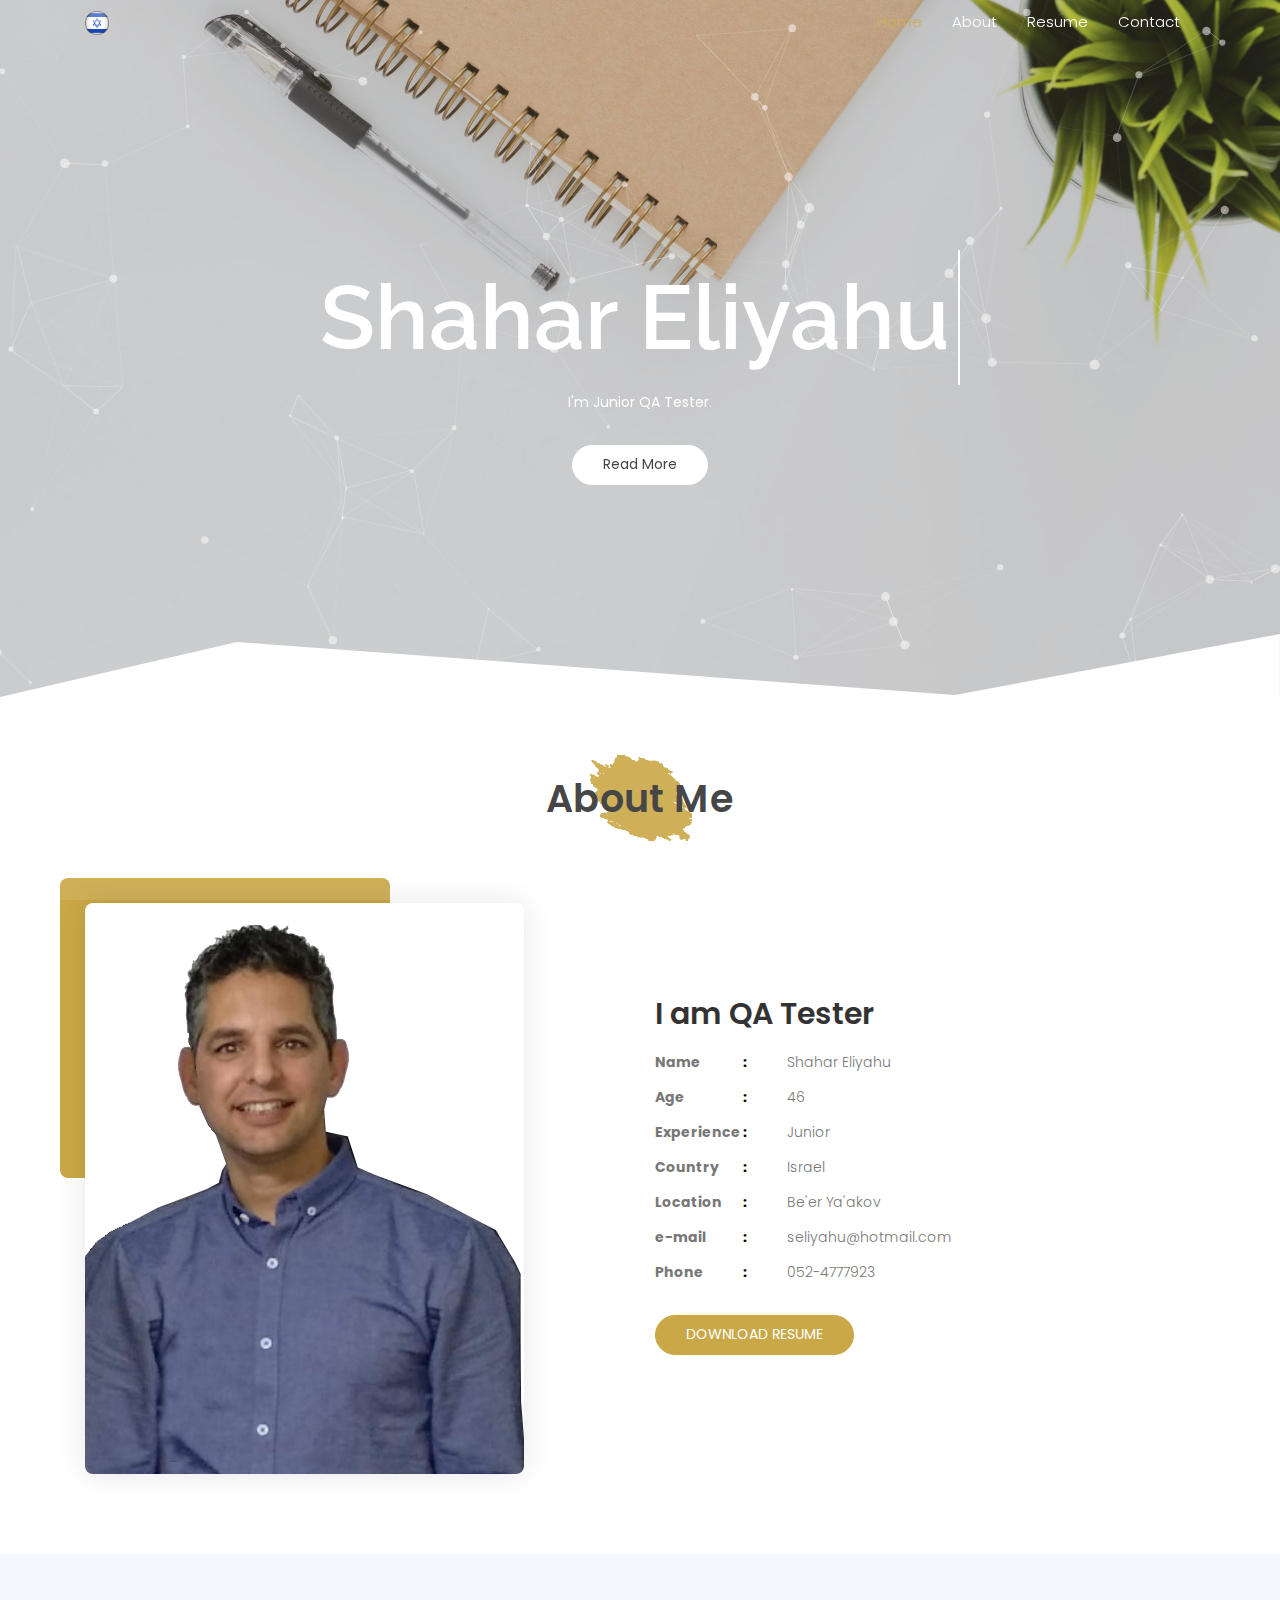
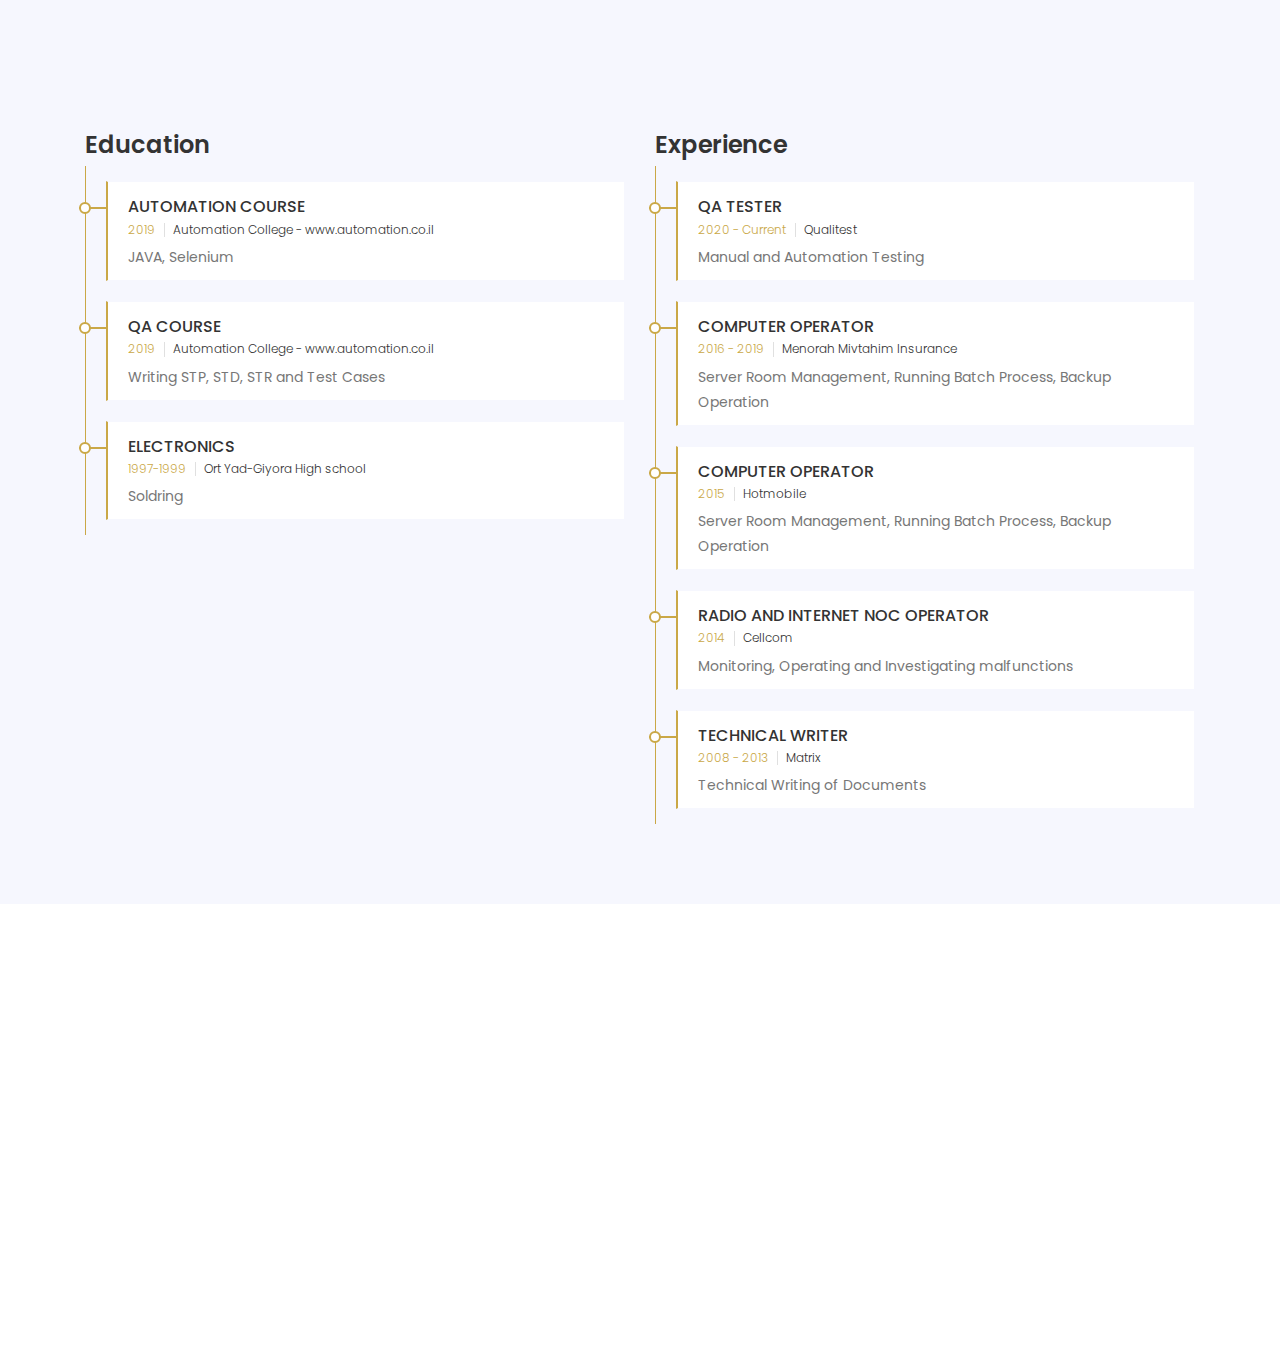
<file: index.html>
<!DOCTYPE html>
<html lang="en">
	<head>
		<!-- Required meta tags -->
		<meta charset="utf-8">
		<meta name="keywords" content="Shahar,Eliyahu,שחר,אליהו">
		<meta name="viewport" content="width=device-width, initial-scale=1, shrink-to-fit=no">

		<title>Shahar Eliyahu - Creative Resume</title>
		<link href="https://fonts.googleapis.com/css?family=Poppins:300i,400,400i,500,600,700,800" rel="stylesheet">
		<link href="https://fonts.googleapis.com/css?family=Raleway:300,400,500,600,700,800&display=swap" rel="stylesheet">
		<!-- Bootstrap CSS -->
		<link rel="stylesheet" type="text/css" href="css/bootstrap.min.css" >	
		
		<!--Favicon for this site -->
		<link rel="icon" href="img/icon.jpg"/>		
		
		<!-- Fonts -->
		<link rel="stylesheet" type="text/css" href="fonts/font-awesome.min.css">
		
		<!-- Icon -->
		<link rel="stylesheet" type="text/css" href="fonts/simple-line-icons.css">
		
		<!-- Slicknav -->
		<link rel="stylesheet" type="text/css" href="css/slicknav.css">
		
		<!-- Owl-carousel -->
		<link rel="stylesheet" type="text/css" href="css/owl.carousel.min.css">
		<link rel="stylesheet" type="text/css" href="css/owl.theme.default.min.css">
		
		<!-- Nivo Lightbox -->
		<link rel="stylesheet" type="text/css" href="css/nivo-lightbox.css" >
		
		<!-- Text-animated -->
		<link rel="stylesheet" type="text/css" href="css/animated-headline.css" >
		
		<!-- Normalize -->
		<link rel="stylesheet" type="text/css" href="css/normalize.css">
		
		<!-- Animate -->
		<link rel="stylesheet" type="text/css" href="css/animate.css">
		
		<!-- Main Style -->
		<link rel="stylesheet" type="text/css" href="css/main.css">
		
		<!-- Responsive Style -->
		<link rel="stylesheet" type="text/css" href="css/responsive.css">					
		<!-- HTML5 shim and Respond.js IE8 support of HTML5 elements and media queries -->
		<!-- WARNING: Respond.js doesn't work if you view the page via file:// -->
		<!--[if lt IE 9]>
		  <script src="https://oss.maxcdn.com/html5shiv/3.7.2/html5shiv.min.js"></script>
		  <script src="https://oss.maxcdn.com/respond/1.4.2/respond.min.js"></script>
		<![endif]-->
	</head>
  
	<body data-spy="scroll" data-offset="80">

		<!-- START PRELOADER -->
			<div class="preloader">
				<div class="spinner">
					<div class="double-bounce1"></div>
					<div class="double-bounce2"></div>
				</div>
			</div>
		<!-- END PRELOADER -->		
		
		<!-- START NAVBAR -->
		  <nav class="navbar navbar-toggleable-sm fixed-top navbar-light bg-faded site-navigation">
			<div class="container">
			  <a class="navbar-brand" href="index_heb.html"><img src="img/IL.png" alt=""></a>
			  <button class="navbar-toggler" type="button" data-toggle="collapse" data-target="#navbarCollapse" aria-controls="navbarCollapse" aria-expanded="false" aria-label="Toggle navigation">
				<span class="navbar-toggler-icon"></span>
			  </button>
			  <div class="collapse navbar-collapse justify-content-end" id="navbarCollapse">
				<ul class="navbar-nav">
				  <li class="nav-item"><a class="nav-link" href="#home">Home</a></li>
				  <li class="nav-item"><a class="nav-link" href="#about">About</a></li>
				  <li class="nav-item"><a class="nav-link" href="#resume">Resume</a></li>			
				  <li class="nav-item"><a class="nav-link" href="#contact">Contact</a></li>
				</ul>
			  </div>
			</div>
		  </nav>      
		<!-- END NAVBAR -->
		
		<!-- Hero Area Start -->
		<section id="home" class="main_banner banner_bg">
			<div id="particles-js"></div>
			<div class="container">
				<div class="row">
					<div class="col-lg-12 col-md-12">
						<div class="banner_content text-center">
							<h1 class="cd-headline clip script-font">
								<span class="cd-words-wrapper">
									<b class="is-visible fw_600">Shahar Eliyahu</b>
									<b class="fw_600">QA Tester</b>
									<!--<b class="fw_600">Web Developer</b>
									<b class="fw_600">Graphic Designer</b>-->
								</span>
							</h1>
							<p>I'm Junior QA Tester.</p>
							<a href="#about" class="btn btn-secondary banner_btn">Read More</a>
						</div>
					</div>
				</div>
			</div>
			<div class="svg shape">
				<svg x="0px" y="0px" viewBox="0 186.5 1920 113.5">
					<polygon points="-30,300 355.167,210.5 1432.5,290 1920,198.5 1920,300"></polygon>
				</svg>
			</div>
		</section>
		<!-- Hero Area End -->
		
		 <!-- About Section Start -->
        <section id="about" class="section-padding about-area ptb-100">
		<h2 class="section-title wow flipInX" data-wow-delay="0.4s">About Me</h2>
            <div class="container">
                <div class="row align-items-center">
                    <div class="col-lg-6 col-md-12">
                        <div class="about-image">
                            <img src="img/about/about.jpg" alt="image">
                        </div>
                    </div>

                    <div class="col-lg-6 col-md-12">
                        <div class="about-content">
                            <h3>I am QA Tester</h3>
                            <p></p>

                            <div class="about-profile">
								<ul class="admin-profile">
								  <li><span class="pro-title"> Name </span> <span class="pro-detail">Shahar Eliyahu</span></li>
								  <li><span class="pro-title"> Age </span> <span class="pro-detail" id="age" onload="calculateAge()">myAge</span></li>
								  <li><span class="pro-title"> Experience </span> <span class="pro-detail">Junior</span></li>
								  <li><span class="pro-title"> Country </span> <span class="pro-detail">Israel</span></li>
								  <li><span class="pro-title"> Location </span> <span class="pro-detail">Be'er Ya'akov</span></li>
								  <li><span class="pro-title"> e-mail </span> <span class="pro-detail">seliyahu@hotmail.com</span></li>
								  <li><span class="pro-title"> Phone </span> <span class="pro-detail">052-4777923</span></li>
								</ul>
							 </div>

                            <a href="img/Shahar_Eliyahu_ENG.pdf" target="_blank" class="btn btn-secondary about_btn">Download Resume</a>
                        </div>
                    </div>
                </div>
            </div>
        </section>
        <!-- About Section End --> 
		
		<!-- Resume Section Start -->
		<section id="resume" class="section-padding">
			<h2 class="section-title wow flipInX" data-wow-delay="0.4s">My Resume</h2>
			<div class="container">
				<div class="row">
					<div class="col-lg-6 col-md-6  col-xs-12">
						<div class="block">
							<div class="block-title">
								<h3>Education</h3>
							</div>
							
							<div class="timeline">
							<!-- Education 1 -->
								<div class="timeline-item">
									<h4 class="item-title">Automation Course</h4>
									<span class="item-period">2019</span>
									<span class="item-small">Automation College - www.automation.co.il</span>
									<p class="item-description">JAVA, Selenium</p>
								</div>
								<!-- / Education 1 -->
							
							  <!-- Education 2 -->
								<div class="timeline-item">
									<h4 class="item-title">QA Course</h4>
									<span class="item-period">2019</span>
									<span class="item-small">Automation College - www.automation.co.il</span>
									<p class="item-description">Writing STP, STD, STR and Test Cases</p>
								</div>
								<!-- / Education 2 -->

								<!-- Education 3 -->
								<div class="timeline-item">
									<h4 class="item-title">Electronics</h4>
									<span class="item-period">1997-1999</span>
									<span class="item-small">Ort Yad-Giyora High school</span>
									<p class="item-description">Soldring</p>
								</div>
								<!-- / Education 3 -->

							</div>
						</div>
					</div>

					<div class="col-lg-6 col-md-6  col-xs-12">
						<div class="block">
							<div class="block-title">
								<h3>Experience</h3>
							</div>

							<div class="timeline">
							<!-- Experience 1 -->
								<div class="timeline-item">
									<h4 class="item-title">QA Tester</h4>
									<span class="item-period">2020 - Current</span>
									<span class="item-small">Qualitest</span>
									<p class="item-description">Manual and Automation Testing</p>
								</div>
								<!-- / Experience 1 -->
								
								<!-- Experience 2 -->
								<div class="timeline-item">
									<h4 class="item-title">Computer Operator</h4>
									<span class="item-period">2016 - 2019</span>
									<span class="item-small">Menorah Mivtahim Insurance</span>
									<p class="item-description">Server Room Management, Running Batch Process, Backup Operation</p>
								</div>
								<!-- / Experience 2 -->

								<!-- Experience 3 -->
								<div class="timeline-item">
									<h4 class="item-title">Computer Operator</h4>
									<span class="item-period">2015</span>
									<span class="item-small">Hotmobile</span>
									<p class="item-description">Server Room Management, Running Batch Process, Backup Operation</p>
								</div>
								<!-- / Experience 3 -->

								<!-- Experience 4 -->
								<div class="timeline-item">
									<h4 class="item-title">Radio and Internet NOC Operator</h4>
									<span class="item-period">2014</span>
									<span class="item-small">Cellcom</span>
									<p class="item-description">Monitoring, Operating and Investigating malfunctions</p>
								</div>
								<!-- / Experience 4 -->
								
								<!-- Experience 5 -->
								<div class="timeline-item">
									<h4 class="item-title">Technical Writer</h4>
									<span class="item-period">2008 - 2013</span>
									<span class="item-small">Matrix</span>
									<p class="item-description">Technical Writing of Documents</p>
								</div>
								<!-- / Experience 5 -->
							</div>
						</div>
					</div>
				</div>
            </div>
		</section>
		<!-- Resume Section End -->
		
		

		<!-- Contact Section Start -->
		<section id="contact" class="section-padding">      
		  <div class="contact-form">
			<div class="container">
			 <h2 class="section-title wow flipInX" data-wow-delay="0.4s">Contact Me</h2>      
			  <div class="row footer-left-area">
				<div class="col-md-6 col-lg-6 col-sm-12">
				  <div class="footer-right-area wow fadeIn">
					<h4>Social Network</h4>
					
					<div class="footer-left-contact">
					  <div class="single-contact">
					  <ul class="social-icon">			 
					<li>
					  <a class="facebook" href="https://www.facebook.com/seliyahu" target="_blank"><i class="icon-social-facebook"></i></a>
					</li>
					<li>
					  <a class="linkedin" href="https://www.linkedin.com/in/shahar-eliyahu" target="_blank"><i class="icon-social-linkedin"></i></a>
					</li>
					<li>
					  <a class="twitter" href="https://twitter.com/seliyahu" target="_blank"><i class="icon-social-twitter"></i></a>
					</li>
					<li>
					  <a class="instagram" href="https://www.instagram.com/seliyahu80" target="_blank"><i class="icon-social-instagram"></i></a>
					</li>
					<li>
					  <a class="pinterest" href="https://www.pinterest.com/seliyahu80" target="_blank"><i class="icon-social-pinterest"></i></a>
					</li>
					<li>
					  <a class="github" href="https://github.com/seliyahu694" target="_blank"><i class="icon-social-github"></i></a>
					</li>
				  </ul>
					  </div>
					</div>
				  </div>
				</div>			  
				
				<div class="col-md-6 col-lg-6 col-sm-12">
				  <div class="footer-right-area wow fadeIn">
					<h4>Contact Address</h4>
					<div class="footer-right-contact">
					  <div class="single-contact">
					  <a target="_blank" href="https://www.google.com/maps/place/%D7%A9%D7%90+%D7%A0%D7%A1+3,+%D7%91%D7%90%D7%A8+%D7%99%D7%A2%D7%A7%D7%91%E2%80%AD/@31.9390654,34.8367399,17z/data=!3m1!4b1!4m5!3m4!1s0x1502b5dbfeb38fb7:0x1c03489ea971c416!8m2!3d31.9390654!4d34.8345512">
						<div class="contact-icon">
						  <i class="fa fa-map-marker"></i>
						</div>
						<p>Sa Ness 3, Be'er Ya'akov, Israel</p>
						</a>
					  </div>
					  <div class="single-contact">
						<a href="mailto:seliyahu@hotmail">
						<div class="contact-icon">
						  <i class="fa fa-envelope"></i>
						</div>
						<p>seliyahu@hotmail.com</p></a>
					  </div>
					  <div class="single-contact">
						<a href="tel:0524777923">
						<div class="contact-icon">
						  <i class="fa fa-phone"></i>
						</div>
						<p>052-4777923</p>
					  </div>
					</div>
				  </div>
				</div>
			  </div>
			</div>
		  </div>   
		</section>
		<!-- Contact Section End -->

		<!-- Go to Top Link -->
		<a href="#" class="back-to-top">
			<i class="icon-arrow-up"></i>
		</a>

		<!-- jQuery first, then Popper.js, then Bootstrap JS -->
		<script src="js/jquery-min.js"></script>
		<script src="js/popper.min.js"></script>
		<script src="js/bootstrap.min.js"></script>
		<script src="js/modernizr-2.8.3.min.js"></script>
		<script src="js/particles.min.js"></script>
		<script src="js/app.js"></script>
		<script src="js/jquery.nav.js"></script>
		<script src="js/smooth-scroll.js"></script>
		<script src="js/owl.carousel.min.js"></script>
		<script src="js/jquery.mixitup.js"></script>
		<script src="js/animated-headline.js"></script>
		<script src="js/jquery.counterup.min.js"></script>
		<script src="js/waypoints.min.js"></script>
		<script src="js/wow.js"></script>
		<script src="js/jquery.easing.min.js"></script>  
		<script src="js/nivo-lightbox.js"></script>
		<script src="js/form-contact.js"></script>
		<script src="js/main.js"></script>
		<script>document.getElementById("age").innerHTML = new Date().getFullYear() - 1980;</script>
		<script type="text/javascript" src="https://cdn.userway.org/widget.js"></script>
	</body>
</html>
</file>
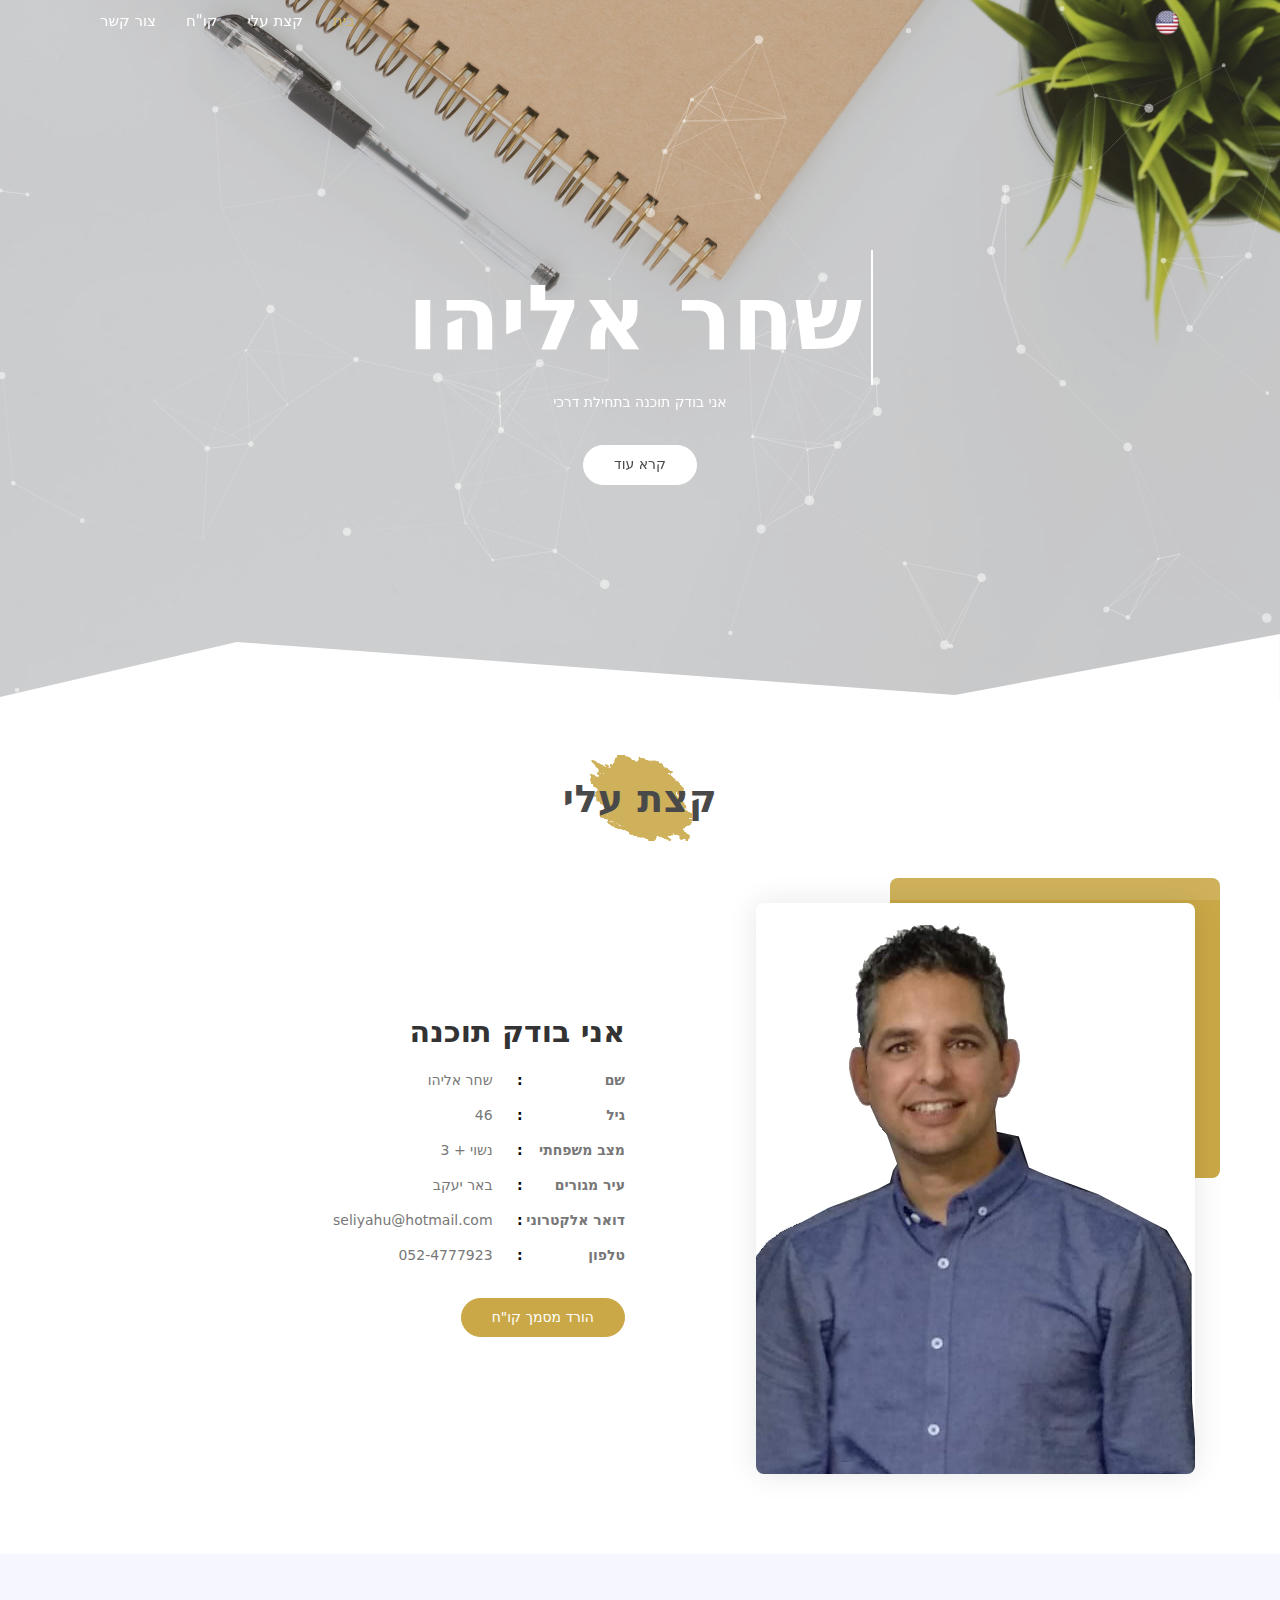
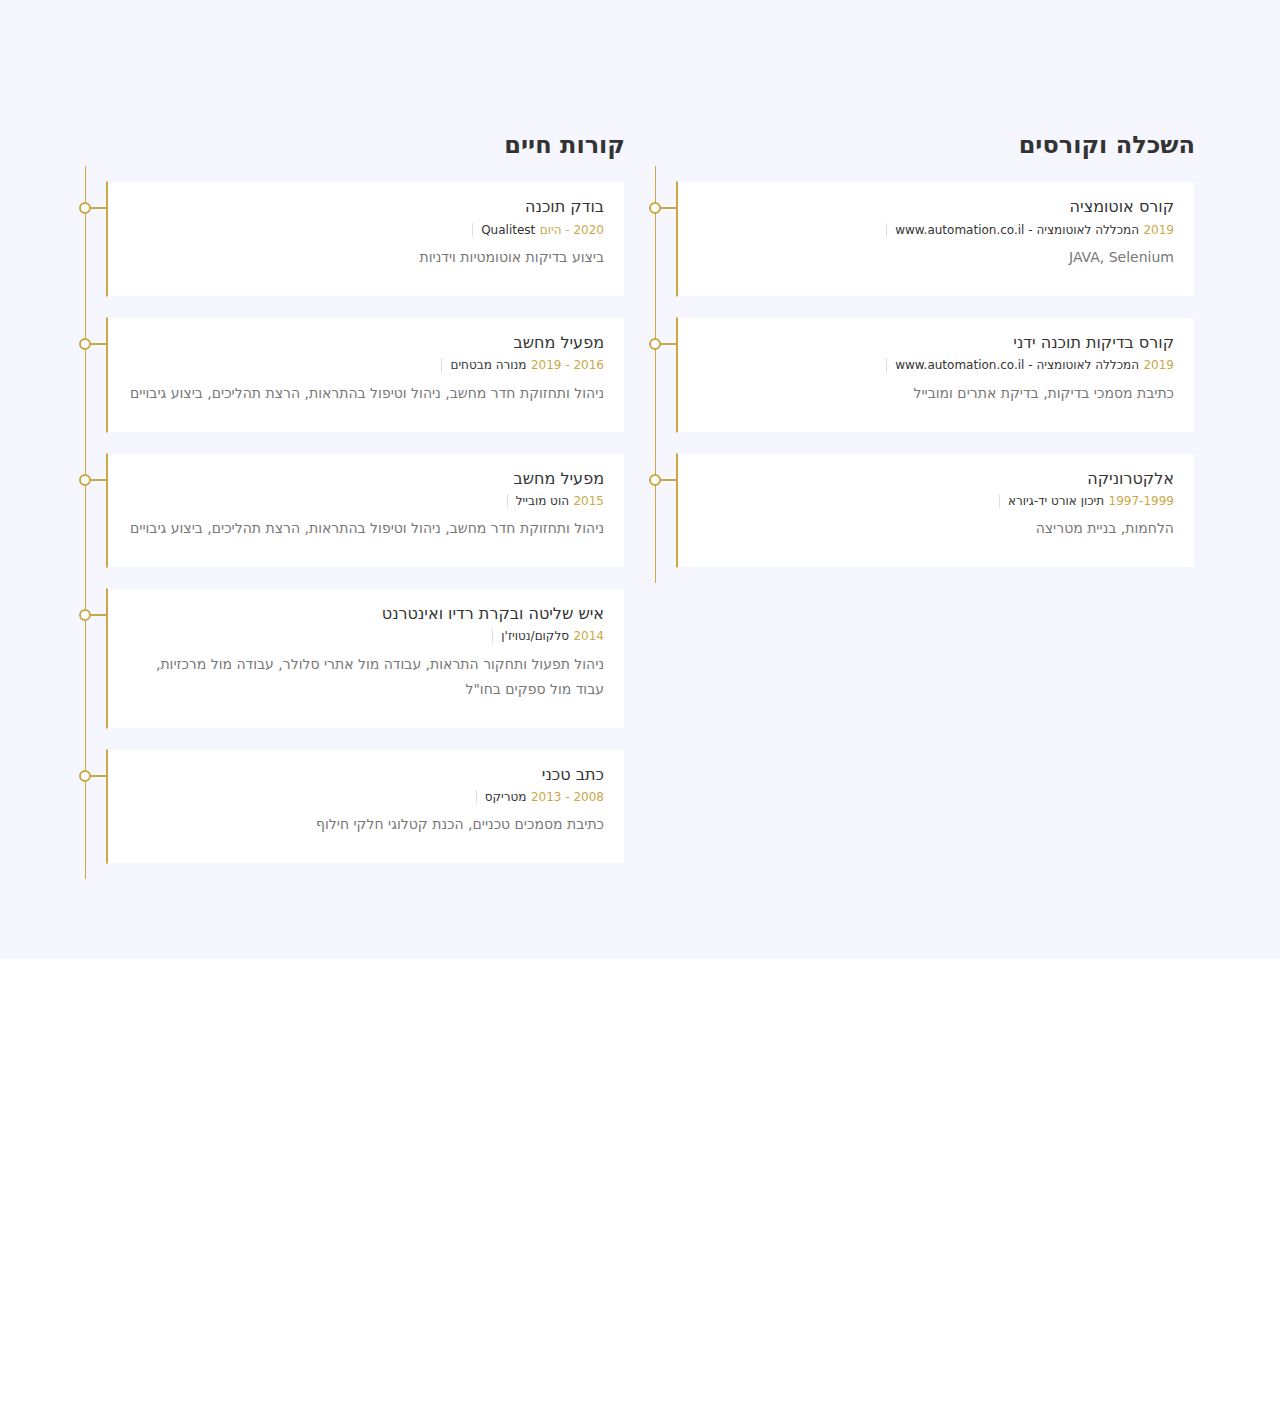
<file: index_heb.html>
<!DOCTYPE html>
<html lang="heb" dir="rtl">
	<head>
		<!-- Required meta tags -->
		<meta charset="utf-8">
		<meta name="viewport" content="width=device-width, initial-scale=1, shrink-to-fit=no">

		<title>שחר אליהו - קורות חיים</title>
		<link href="https://fonts.googleapis.com/css?family=Poppins:300i,400,400i,500,600,700,800" rel="stylesheet">
		<link href="https://fonts.googleapis.com/css?family=Raleway:300,400,500,600,700,800&display=swap" rel="stylesheet">
		<!-- Bootstrap CSS -->
		<link rel="stylesheet" type="text/css" href="css/bootstrap.min.css" >	
		
		<!--Favicon for this site -->
		<link rel="icon" href="img/icon.jpg"/>		
		
		<!-- Fonts -->
		<link rel="stylesheet" type="text/css" href="fonts/font-awesome.min.css">
		
		<!--<link rel="stylesheet" type="text/css" href="fonts/font-awesome.min.css">-->
		<link rel="stylesheet" type="text/css" href="fonts/danayad.min.css">
		
		<!-- Icon -->
		<link rel="stylesheet" type="text/css" href="fonts/simple-line-icons.css">
		
		<!-- Slicknav -->
		<link rel="stylesheet" type="text/css" href="css/slicknav.css">
		
		<!-- Owl-carousel -->
		<link rel="stylesheet" type="text/css" href="css/owl.carousel.min.css">
		<link rel="stylesheet" type="text/css" href="css/owl.theme.default.min.css">
		
		<!-- Nivo Lightbox -->
		<link rel="stylesheet" type="text/css" href="css/nivo-lightbox.css" >
		
		<!-- Text-animated -->
		<link rel="stylesheet" type="text/css" href="css/animated-headline.css" >
		
		<!-- Normalize -->
		<link rel="stylesheet" type="text/css" href="css/normalize.css">
		
		<!-- Animate -->
		<link rel="stylesheet" type="text/css" href="css/animate.css">
		
		<!-- Main Style -->
		<link rel="stylesheet" type="text/css" href="css/main_heb.css">
		
		<!-- Responsive Style -->
		<link rel="stylesheet" type="text/css" href="css/responsive.css">					
		<!-- HTML5 shim and Respond.js IE8 support of HTML5 elements and media queries -->
		<!-- WARNING: Respond.js doesn't work if you view the page via file:// -->
		<!--[if lt IE 9]>
		  <script src="https://oss.maxcdn.com/html5shiv/3.7.2/html5shiv.min.js"></script>
		  <script src="https://oss.maxcdn.com/respond/1.4.2/respond.min.js"></script>
		<![endif]-->
	</head>
  
	<body data-spy="scroll" data-offset="80">

		<!-- START PRELOADER -->
			<div class="preloader">
				<div class="spinner">
					<div class="double-bounce1"></div>
					<div class="double-bounce2"></div>
				</div>
			</div>
		<!-- END PRELOADER -->		
		
		<!-- START NAVBAR -->
		  <nav class="navbar navbar-toggleable-sm fixed-top navbar-light bg-faded site-navigation">
			<div class="container">
			  <a class="navbar-brand" href="index.html"><img src="img/US.png" alt=""></a>
			  <button class="navbar-toggler" type="button" data-toggle="collapse" data-target="#navbarCollapse" aria-controls="navbarCollapse" aria-expanded="false" aria-label="Toggle navigation">
				<span class="navbar-toggler-icon"></span>
			  </button>
			  <div class="collapse navbar-collapse justify-content-end" id="navbarCollapse">
				<ul class="navbar-nav">
				  <li class="nav-item"><a class="nav-link" href="#home">בית</a></li>
				  <li class="nav-item"><a class="nav-link" href="#about">קצת עלי</a></li>
				  <!--<li class="nav-item"><a class="nav-link" href="#services">Services</a></li>				
				  <li class="nav-item"><a class="nav-link" href="#portfolio">Portfolio</a></li>-->
				  <li class="nav-item"><a class="nav-link" href="#resume">קו"ח</a></li>			
				  <!--<li class="nav-item"><a class="nav-link" href="#blog">Blog</a></li>-->
				  <li class="nav-item"><a class="nav-link" href="#contact">צור קשר</a></li>
				</ul>
			  </div>
			</div>
		  </nav>      
		<!-- END NAVBAR -->
		
		<!-- Hero Area Start -->
		<section id="home" class="main_banner banner_bg">
			<div id="particles-js"></div>
			<div class="container">
				<div class="row">
					<div class="col-lg-12 col-md-12">
						<div class="banner_content text-center">
							<h1 class="cd-headline clip script-font">
								<span class="cd-words-wrapper">
									<b class="is-visible fw_600">שחר אליהו</b>
									<b class="fw_600">בודק תוכנה</b>
								</span>
							</h1>
							<p>אני בודק תוכנה בתחילת דרכי</p>
							<a href="#about" class="btn btn-secondary banner_btn">קרא עוד</a>
						</div>
					</div>
				</div>
			</div>
			<div class="svg shape">
				<svg x="0px" y="0px" viewBox="0 186.5 1920 113.5">
					<polygon points="-30,300 355.167,210.5 1432.5,290 1920,198.5 1920,300"></polygon>
				</svg>
			</div>
		</section>
		<!-- Hero Area End -->
		
		 <!-- About Section Start -->
        <section id="about" class="section-padding about-area ptb-100">
		<h2 class="section-title wow flipInX" data-wow-delay="0.4s">קצת עלי</h2>
            <div class="container">
                <div class="row align-items-center">
                    <div class="col-lg-6 col-md-12">
                        <div class="about-image">
                            <img src="img/about/about.jpg" alt="image">
                        </div>
                    </div>

                    <div class="col-lg-6 col-md-12">
                        <div class="about-content">
                            <h3>אני בודק תוכנה</h3>
                            <p></p>

                            <div class="about-profile">
								<ul class="admin-profile">
								  <li><span class="pro-title"> שם </span> <span class="pro-detail">שחר אליהו</span></li>
								  <li><span class="pro-title"> גיל </span> <span class="pro-detail" id="age" onload="calculateAge()">myAge</span></li>
								  <li><span class="pro-title"> מצב משפחתי </span> <span class="pro-detail">נשוי + 3</span></li>
								  <!--<li><span class="pro-title"> ארץ </span> <span class="pro-detail">Israel</span></li>-->
								  <li><span class="pro-title"> עיר מגורים </span> <span class="pro-detail">באר יעקב</span></li>
								  <li><span class="pro-title"> דואר אלקטרוני </span> <span class="pro-detail">seliyahu@hotmail.com</span></li>
								  <li><span class="pro-title"> טלפון </span> <span class="pro-detail">052-4777923</span></li>
								</ul>
							 </div>

                            <a href="img/Shahar_Eliyahu.pdf" target="_blank" class="btn btn-secondary about_btn">הורד מסמך קו"ח</a>
                        </div>
                    </div>
                </div>
            </div>
        </section>
        <!-- About Section End --> 
		
		<!-- Resume Section Start -->
		<section id="resume" class="section-padding">
			<h2 class="section-title wow flipInX" data-wow-delay="0.4s">קורות חיים</h2>
			<div class="container">
				<div class="row">
					<div class="col-lg-6 col-md-6  col-xs-12">
						<div class="block">
							<div class="block-title">
								<h3>השכלה וקורסים</h3>
							</div>
							
							<div class="timeline">
							<!-- Education 1 -->
								<div class="timeline-item">
									<h4 class="item-title">קורס אוטומציה</h4>
									<span class="item-period">2019</span>
									<span class="item-small">המכללה לאוטומציה - www.automation.co.il</span>
									<p class="item-description">JAVA, Selenium</p>
								</div>
								<!-- / Education 1 -->
								
							  <!-- Education 2 -->
								<div class="timeline-item">
									<h4 class="item-title">קורס בדיקות תוכנה ידני</h4>
									<span class="item-period">2019</span>
									<span class="item-small">המכללה לאוטומציה - www.automation.co.il</span>
									<p class="item-description">כתיבת מסמכי בדיקות, בדיקת אתרים ומובייל</p>
								</div>
								<!-- / Education 2 -->

								<!-- Education 3 -->
								<div class="timeline-item">
									<h4 class="item-title">אלקטרוניקה</h4>
									<span class="item-period">1997-1999</span>
									<span class="item-small">תיכון אורט יד-גיורא</span>
									<p class="item-description">הלחמות, בניית מטריצה</p>
								</div>
								<!-- / Education 3 -->

							</div>
						</div>
					</div>

					<div class="col-lg-6 col-md-6  col-xs-12">
						<div class="block">
							<div class="block-title">
								<h3>קורות חיים</h3>
							</div>

							<div class="timeline">
							<!-- Experience 1 -->
								<div class="timeline-item">
									<h4 class="item-title">בודק תוכנה</h4>
									<span class="item-period">2020 - היום</span>
									<span class="item-small">Qualitest</span>
									<p class="item-description">ביצוע בדיקות אוטומטיות וידניות</p>
								</div>
								<!-- / Experience 1 -->
								
								<!-- Experience 2 -->
								<div class="timeline-item">
									<h4 class="item-title">מפעיל מחשב</h4>
									<span class="item-period">2016 - 2019</span>
									<span class="item-small">מנורה מבטחים</span>
									<p class="item-description">ניהול ותחזוקת חדר מחשב, ניהול וטיפול בהתראות, הרצת תהליכים, ביצוע גיבויים</p>
								</div>
								<!-- / Experience 2 -->

								<!-- Experience 3 -->
								<div class="timeline-item">
									<h4 class="item-title">מפעיל מחשב</h4>
									<span class="item-period">2015</span>
									<span class="item-small">הוט מובייל</span>
									<p class="item-description">ניהול ותחזוקת חדר מחשב, ניהול וטיפול בהתראות, הרצת תהליכים, ביצוע גיבויים</p>
								</div>
								<!-- / Experience 3 -->

								<!-- Experience 4 -->
								<div class="timeline-item">
									<h4 class="item-title">איש שליטה ובקרת רדיו ואינטרנט</h4>
									<span class="item-period">2014</span>
									<span class="item-small">סלקום/נטויז'ן</span>
									<p class="item-description">ניהול תפעול ותחקור התראות, עבודה מול אתרי סלולר, עבודה מול מרכזיות, עבוד מול ספקים בחו"ל</p>
								</div>
								<!-- / Experience 4 -->
								
								<!-- Experience 5 -->
								<div class="timeline-item">
									<h4 class="item-title">כתב טכני</h4>
									<span class="item-period">2008 - 2013</span>
									<span class="item-small">מטריקס</span>
									<p class="item-description">כתיבת מסמכים טכניים, הכנת קטלוגי חלקי חילוף</p>
								</div>
								<!-- / Experience 5 -->
							</div>
						</div>
					</div>
				</div>
            </div>
		</section>
		<!-- Resume Section End -->
		
		

		<!-- Contact Section Start -->
		<section id="contact" class="section-padding">      
		  <div class="contact-form">
			<div class="container">
			 <h2 class="section-title wow flipInX" data-wow-delay="0.4s">צור קשר</h2>      
			  <div class="row footer-left-area">
				<div class="col-md-6 col-lg-6 col-sm-12">
				  <div class="footer-right-area wow fadeIn">
					<h4>רשת חברתית</h4>
					
					<div class="footer-left-contact">
					  <div class="single-contact">
					  <ul class="social-icon">
					 
					<li>
					  <a class="facebook" href="https://www.facebook.com/seliyahu" target="_blank"><i class="icon-social-facebook"></i></a>
					</li>
					<li>
					  <a class="linkedin" href="https://www.linkedin.com/in/shahar-eliyahu/" target="_blank"><i class="icon-social-linkedin"></i></a>
					</li>
					<li>
					  <a class="twitter" href="https://twitter.com/seliyahu" target="_blank"><i class="icon-social-twitter"></i></a>
					</li>
					<li>
					  <a class="instagram" href="https://www.instagram.com/seliyahu80/" target="_blank"><i class="icon-social-instagram"></i></a>
					</li>
					<li>
					  <a class="pinterest" href="https://www.pinterest.com/seliyahu80/" target="_blank"><i class="icon-social-pinterest"></i></a>
					</li>
					<li>
					  <a class="github" href="https://github.com/seliyahu694" target="_blank"><i class="icon-social-github"></i></a>
					</li>
				  </ul>
					  </div>
					</div>
				  </div>
				</div>			  
				
				<div class="col-md-6 col-lg-6 col-sm-12">
				  <div class="footer-right-area wow fadeIn">
					<h4>כתובת</h4>
					<div class="footer-right-contact">
					  <div class="single-contact">
					  <a target="_blank" href="https://www.google.com/maps/place/%D7%A9%D7%90+%D7%A0%D7%A1+3,+%D7%91%D7%90%D7%A8+%D7%99%D7%A2%D7%A7%D7%91%E2%80%AD/@31.9390654,34.8367399,17z/data=!3m1!4b1!4m5!3m4!1s0x1502b5dbfeb38fb7:0x1c03489ea971c416!8m2!3d31.9390654!4d34.8345512">
						<div class="contact-icon">
						  <i class="fa fa-map-marker"></i>
						</div>
						<p>שא נס 3 באר יעקב</p>
						</a>
					  </div>
					  <div class="single-contact">
						<a href="mailto:seliyahu@hotmail">
						<div class="contact-icon">
						  <i class="fa fa-envelope"></i>
						</div>
						<p>seliyahu@hotmail.com</p></a>
					  </div>
					  <div class="single-contact">
						<a href="tel:0524777923">
						<div class="contact-icon">
						  <i class="fa fa-phone"></i>
						</div>
						<p>052-4777923</p>
					  </div>
					</div>
				  </div>
				</div>
			  </div>
			</div>
		  </div>   
		</section>
		<!-- Contact Section End -->

		<!-- Go to Top Link -->
		<a href="#" class="back-to-top">
			<i class="icon-arrow-up"></i>
		</a>

		<!-- jQuery first, then Popper.js, then Bootstrap JS -->
		<script src="js/jquery-min.js"></script>
		<script src="js/popper.min.js"></script>
		<script src="js/bootstrap.min.js"></script>
		<script src="js/modernizr-2.8.3.min.js"></script>
		<script src="js/particles.min.js"></script>
		<script src="js/app.js"></script>
		<script src="js/jquery.nav.js"></script>
		<script src="js/smooth-scroll.js"></script>
		<script src="js/owl.carousel.min.js"></script>
		<script src="js/jquery.mixitup.js"></script>
		<script src="js/animated-headline.js"></script>
		<script src="js/jquery.counterup.min.js"></script>
		<script src="js/waypoints.min.js"></script>
		<script src="js/wow.js"></script>
		<script src="js/jquery.easing.min.js"></script>  
		<script src="js/nivo-lightbox.js"></script>
		<script src="js/form-contact.js"></script>
		<script src="js/main.js"></script>
		<script>document.getElementById("age").innerHTML = new Date().getFullYear() - 1980;</script>
		<script type="text/javascript" src="https://cdn.userway.org/widget.js"></script>
		  
	</body>
</html>
</file>
<file: fonts/simple-line-icons.css>
@font-face {
	font-family: 'Simple-Line-Icons';
	src:url('../fonts/line-icons/Simple-Line-Icons.eot');
	src:url('../fonts/line-icons/Simple-Line-Icons.eot?#iefix') format('embedded-opentype'),
		url('../fonts/line-icons/Simple-Line-Icons.woff') format('woff'),
		url('../fonts/line-icons/Simple-Line-Icons.ttf') format('truetype'),
		url('../fonts/line-icons/Simple-Line-Icons.svg#Simple-Line-Icons') format('svg');
		font-weight: normal;
		font-style: normal;
}
/*
 Use the following CSS code if you want to have a class per icon.
 Instead of a list of all class selectors, you can use the generic [class*="icon-"] selector, but it's slower:
*/
.icon-user,
.icon-people,
.icon-user-female,
.icon-user-follow,
.icon-user-following,
.icon-user-unfollow,
.icon-login,
.icon-logout,
.icon-emotsmile,
.icon-phone,
.icon-call-end,
.icon-call-in,
.icon-call-out,
.icon-map,
.icon-location-pin,
.icon-direction,
.icon-directions,
.icon-compass,
.icon-layers,
.icon-menu,
.icon-list,
.icon-options-vertical,
.icon-options,
.icon-arrow-down,
.icon-arrow-left,
.icon-arrow-right,
.icon-arrow-up,
.icon-arrow-up-circle,
.icon-arrow-left-circle,
.icon-arrow-right-circle,
.icon-arrow-down-circle,
.icon-check,
.icon-clock,
.icon-plus,
.icon-minus,
.icon-close,
.icon-event,
.icon-exclamation,
.icon-organization,
.icon-trophy,
.icon-screen-smartphone,
.icon-screen-desktop,
.icon-plane,
.icon-notebook,
.icon-mustache,
.icon-mouse,
.icon-magnet,
.icon-energy,
.icon-disc,
.icon-cursor,
.icon-cursor-move,
.icon-crop,
.icon-chemistry,
.icon-speedometer,
.icon-shield,
.icon-screen-tablet,
.icon-magic-wand,
.icon-hourglass,
.icon-graduation,
.icon-ghost,
.icon-game-controller,
.icon-fire,
.icon-eyeglass,
.icon-envelope-open,
.icon-envelope-letter,
.icon-bell,
.icon-badge,
.icon-anchor,
.icon-wallet,
.icon-vector,
.icon-speech,
.icon-puzzle,
.icon-printer,
.icon-present,
.icon-playlist,
.icon-pin,
.icon-picture,
.icon-handbag,
.icon-globe-alt,
.icon-globe,
.icon-folder-alt,
.icon-folder,
.icon-film,
.icon-feed,
.icon-drop,
.icon-drawer,
.icon-docs,
.icon-doc,
.icon-diamond,
.icon-cup,
.icon-calculator,
.icon-bubbles,
.icon-briefcase,
.icon-book-open,
.icon-basket-loaded,
.icon-basket,
.icon-bag,
.icon-action-undo,
.icon-action-redo,
.icon-wrench,
.icon-umbrella,
.icon-trash,
.icon-tag,
.icon-support,
.icon-frame,
.icon-size-fullscreen,
.icon-size-actual,
.icon-shuffle,
.icon-share-alt,
.icon-share,
.icon-rocket,
.icon-question,
.icon-pie-chart,
.icon-pencil,
.icon-note,
.icon-loop,
.icon-home,
.icon-grid,
.icon-graph,
.icon-microphone,
.icon-music-tone-alt,
.icon-music-tone,
.icon-earphones-alt,
.icon-earphones,
.icon-equalizer,
.icon-like,
.icon-dislike,
.icon-control-start,
.icon-control-rewind,
.icon-control-play,
.icon-control-pause,
.icon-control-forward,
.icon-control-end,
.icon-volume-1,
.icon-volume-2,
.icon-volume-off,
.icon-calendar,
.icon-bulb,
.icon-chart,
.icon-ban,
.icon-bubble,
.icon-camrecorder,
.icon-camera,
.icon-cloud-download,
.icon-cloud-upload,
.icon-envelope,
.icon-eye,
.icon-flag,
.icon-heart,
.icon-info,
.icon-key,
.icon-link,
.icon-lock,
.icon-lock-open,
.icon-magnifier,
.icon-magnifier-add,
.icon-magnifier-remove,
.icon-paper-clip,
.icon-paper-plane,
.icon-power,
.icon-refresh,
.icon-reload,
.icon-settings,
.icon-star,
.icon-symbol-female,
.icon-symbol-male,
.icon-target,
.icon-credit-card,
.icon-paypal,
.icon-social-tumblr,
.icon-social-twitter,
.icon-social-facebook,
.icon-social-instagram,
.icon-social-linkedin,
.icon-social-pinterest,
.icon-social-github,
.icon-social-google,
.icon-social-reddit,
.icon-social-skype,
.icon-social-dribbble,
.icon-social-behance,
.icon-social-foursqare,
.icon-social-soundcloud,
.icon-social-spotify,
.icon-social-stumbleupon,
.icon-social-youtube,
.icon-social-dropbox,
.icon-social-vkontakte,
.icon-social-steam {
  color: #caa847;	
  font-family: 'simple-line-icons';
  speak: none;
  font-style: normal;
  font-weight: normal;
  font-variant: normal;
  text-transform: none;
  line-height: 1;
  /* Better Font Rendering =========== */
  -webkit-font-smoothing: antialiased;
  -moz-osx-font-smoothing: grayscale;
}
.icon-user:before {
  content: "\e005";
}
.icon-people:before {
  content: "\e001";
}
.icon-user-female:before {
  content: "\e000";
}
.icon-user-follow:before {
  content: "\e002";
}
.icon-user-following:before {
  content: "\e003";
}
.icon-user-unfollow:before {
  content: "\e004";
}
.icon-login:before {
  content: "\e066";
}
.icon-logout:before {
  content: "\e065";
}
.icon-emotsmile:before {
  content: "\e021";
}
.icon-phone:before {
  content: "\e600";
}
.icon-call-end:before {
  content: "\e048";
}
.icon-call-in:before {
  content: "\e047";
}
.icon-call-out:before {
  content: "\e046";
}
.icon-map:before {
  content: "\e033";
}
.icon-location-pin:before {
  content: "\e096";
}
.icon-direction:before {
  content: "\e042";
}
.icon-directions:before {
  content: "\e041";
}
.icon-compass:before {
  content: "\e045";
}
.icon-layers:before {
  content: "\e034";
}
.icon-menu:before {
  content: "\e601";
}
.icon-list:before {
  content: "\e067";
}
.icon-options-vertical:before {
  content: "\e602";
}
.icon-options:before {
  content: "\e603";
}
.icon-arrow-down:before {
  content: "\e604";
}
.icon-arrow-left:before {
  content: "\e605";
}
.icon-arrow-right:before {
  content: "\e606";
}
.icon-arrow-up:before {
  content: "\e607";
}
.icon-arrow-up-circle:before {
  content: "\e078";
}
.icon-arrow-left-circle:before {
  content: "\e07a";
}
.icon-arrow-right-circle:before {
  content: "\e079";
}
.icon-arrow-down-circle:before {
  content: "\e07b";
}
.icon-check:before {
  content: "\e080";
}
.icon-clock:before {
  content: "\e081";
}
.icon-plus:before {
  content: "\e095";
}
.icon-minus:before {
  content: "\e615";
}
.icon-close:before {
  content: "\e082";
}
.icon-event:before {
  content: "\e619";
}
.icon-exclamation:before {
  content: "\e617";
}
.icon-organization:before {
  content: "\e616";
}
.icon-trophy:before {
  content: "\e006";
}
.icon-screen-smartphone:before {
  content: "\e010";
}
.icon-screen-desktop:before {
  content: "\e011";
}
.icon-plane:before {
  content: "\e012";
}
.icon-notebook:before {
  content: "\e013";
}
.icon-mustache:before {
  content: "\e014";
}
.icon-mouse:before {
  content: "\e015";
}
.icon-magnet:before {
  content: "\e016";
}
.icon-energy:before {
  content: "\e020";
}
.icon-disc:before {
  content: "\e022";
}
.icon-cursor:before {
  content: "\e06e";
}
.icon-cursor-move:before {
  content: "\e023";
}
.icon-crop:before {
  content: "\e024";
}
.icon-chemistry:before {
  content: "\e026";
}
.icon-speedometer:before {
  content: "\e007";
}
.icon-shield:before {
  content: "\e00e";
}
.icon-screen-tablet:before {
  content: "\e00f";
}
.icon-magic-wand:before {
  content: "\e017";
}
.icon-hourglass:before {
  content: "\e018";
}
.icon-graduation:before {
  content: "\e019";
}
.icon-ghost:before {
  content: "\e01a";
}
.icon-game-controller:before {
  content: "\e01b";
}
.icon-fire:before {
  content: "\e01c";
}
.icon-eyeglass:before {
  content: "\e01d";
}
.icon-envelope-open:before {
  content: "\e01e";
}
.icon-envelope-letter:before {
  content: "\e01f";
}
.icon-bell:before {
  content: "\e027";
}
.icon-badge:before {
  content: "\e028";
}
.icon-anchor:before {
  content: "\e029";
}
.icon-wallet:before {
  content: "\e02a";
}
.icon-vector:before {
  content: "\e02b";
}
.icon-speech:before {
  content: "\e02c";
}
.icon-puzzle:before {
  content: "\e02d";
}
.icon-printer:before {
  content: "\e02e";
}
.icon-present:before {
  content: "\e02f";
}
.icon-playlist:before {
  content: "\e030";
}
.icon-pin:before {
  content: "\e031";
}
.icon-picture:before {
  content: "\e032";
}
.icon-handbag:before {
  content: "\e035";
}
.icon-globe-alt:before {
  content: "\e036";
}
.icon-globe:before {
  content: "\e037";
}
.icon-folder-alt:before {
  content: "\e039";
}
.icon-folder:before {
  content: "\e089";
}
.icon-film:before {
  content: "\e03a";
}
.icon-feed:before {
  content: "\e03b";
}
.icon-drop:before {
  content: "\e03e";
}
.icon-drawer:before {
  content: "\e03f";
}
.icon-docs:before {
  content: "\e040";
}
.icon-doc:before {
  content: "\e085";
}
.icon-diamond:before {
  content: "\e043";
}
.icon-cup:before {
  content: "\e044";
}
.icon-calculator:before {
  content: "\e049";
}
.icon-bubbles:before {
  content: "\e04a";
}
.icon-briefcase:before {
  content: "\e04b";
}
.icon-book-open:before {
  content: "\e04c";
}
.icon-basket-loaded:before {
  content: "\e04d";
}
.icon-basket:before {
  content: "\e04e";
}
.icon-bag:before {
  content: "\e04f";
}
.icon-action-undo:before {
  content: "\e050";
}
.icon-action-redo:before {
  content: "\e051";
}
.icon-wrench:before {
  content: "\e052";
}
.icon-umbrella:before {
  content: "\e053";
}
.icon-trash:before {
  content: "\e054";
}
.icon-tag:before {
  content: "\e055";
}
.icon-support:before {
  content: "\e056";
}
.icon-frame:before {
  content: "\e038";
}
.icon-size-fullscreen:before {
  content: "\e057";
}
.icon-size-actual:before {
  content: "\e058";
}
.icon-shuffle:before {
  content: "\e059";
}
.icon-share-alt:before {
  content: "\e05a";
}
.icon-share:before {
  content: "\e05b";
}
.icon-rocket:before {
  content: "\e05c";
}
.icon-question:before {
  content: "\e05d";
}
.icon-pie-chart:before {
  content: "\e05e";
}
.icon-pencil:before {
  content: "\e05f";
}
.icon-note:before {
  content: "\e060";
}
.icon-loop:before {
  content: "\e064";
}
.icon-home:before {
  content: "\e069";
}
.icon-grid:before {
  content: "\e06a";
}
.icon-graph:before {
  content: "\e06b";
}
.icon-microphone:before {
  content: "\e063";
}
.icon-music-tone-alt:before {
  content: "\e061";
}
.icon-music-tone:before {
  content: "\e062";
}
.icon-earphones-alt:before {
  content: "\e03c";
}
.icon-earphones:before {
  content: "\e03d";
}
.icon-equalizer:before {
  content: "\e06c";
}
.icon-like:before {
  content: "\e068";
}
.icon-dislike:before {
  content: "\e06d";
}
.icon-control-start:before {
  content: "\e06f";
}
.icon-control-rewind:before {
  content: "\e070";
}
.icon-control-play:before {
  content: "\e071";
}
.icon-control-pause:before {
  content: "\e072";
}
.icon-control-forward:before {
  content: "\e073";
}
.icon-control-end:before {
  content: "\e074";
}
.icon-volume-1:before {
  content: "\e09f";
}
.icon-volume-2:before {
  content: "\e0a0";
}
.icon-volume-off:before {
  content: "\e0a1";
}
.icon-calendar:before {
  content: "\e075";
}
.icon-bulb:before {
  content: "\e076";
}
.icon-chart:before {
  content: "\e077";
}
.icon-ban:before {
  content: "\e07c";
}
.icon-bubble:before {
  content: "\e07d";
}
.icon-camrecorder:before {
  content: "\e07e";
}
.icon-camera:before {
  content: "\e07f";
}
.icon-cloud-download:before {
  content: "\e083";
}
.icon-cloud-upload:before {
  content: "\e084";
}
.icon-envelope:before {
  content: "\e086";
}
.icon-eye:before {
  content: "\e087";
}
.icon-flag:before {
  content: "\e088";
}
.icon-heart:before {
  content: "\e08a";
}
.icon-info:before {
  content: "\e08b";
}
.icon-key:before {
  content: "\e08c";
}
.icon-link:before {
  content: "\e08d";
}
.icon-lock:before {
  content: "\e08e";
}
.icon-lock-open:before {
  content: "\e08f";
}
.icon-magnifier:before {
  content: "\e090";
}
.icon-magnifier-add:before {
  content: "\e091";
}
.icon-magnifier-remove:before {
  content: "\e092";
}
.icon-paper-clip:before {
  content: "\e093";
}
.icon-paper-plane:before {
  content: "\e094";
}
.icon-power:before {
  content: "\e097";
}
.icon-refresh:before {
  content: "\e098";
}
.icon-reload:before {
  content: "\e099";
}
.icon-settings:before {
  content: "\e09a";
}
.icon-star:before {
  content: "\e09b";
}
.icon-symbol-female:before {
  content: "\e09c";
}
.icon-symbol-male:before {
  content: "\e09d";
}
.icon-target:before {
  content: "\e09e";
}
.icon-credit-card:before {
  content: "\e025";
}
.icon-paypal:before {
  content: "\e608";
}
.icon-social-tumblr:before {
  content: "\e00a";
}
.icon-social-twitter:before {
  content: "\e009";
}
.icon-social-facebook:before {
  content: "\e00b";
}
.icon-social-instagram:before {
  content: "\e609";
}
.icon-social-linkedin:before {
  content: "\e60a";
}
.icon-social-pinterest:before {
  content: "\e60b";
}
.icon-social-github:before {
  content: "\e60c";
}
.icon-social-google:before {
  content: "\e60d";
}
.icon-social-reddit:before {
  content: "\e60e";
}
.icon-social-skype:before {
  content: "\e60f";
}
.icon-social-dribbble:before {
  content: "\e00d";
}
.icon-social-behance:before {
  content: "\e610";
}
.icon-social-foursqare:before {
  content: "\e611";
}
.icon-social-soundcloud:before {
  content: "\e612";
}
.icon-social-spotify:before {
  content: "\e613";
}
.icon-social-stumbleupon:before {
  content: "\e614";
}
.icon-social-youtube:before {
  content: "\e008";
}
.icon-social-dropbox:before {
  content: "\e00c";
}
.icon-social-vkontakte:before {
  content: "\e618";
}
.icon-social-steam:before {
  content: "\e620";
}
</file>
<file: css/main.css>
/***************************************
========================================

	Author Name   : abhtheme
	This is HTML5 template
	Template Name : Mira - Creative Resume/Portfolio HTML5 Template
	Version: 1.0
	
****************************************
=======================================/



/* ----------------------------------------------------------------

 ==> Table Of Content

	01. Default
	02. Header
	03. Banner
	04. About
	05. Service
	06. Portfolio 
	07. Resume
	08. Testimonial
	09. Blog
	10. Contact
	11. Footer
 

---------------------------------------------------------------- */
/* ==========================================================================
01. Start Default CSS Area
========================================================================== */
html {
	overflow-x: hidden;
}

body {
	font-size: 14px;
	font-weight: 300;
	font-family: 'Poppins', sans-serif;
	box-sizing: border-box;
	color: #777;
	line-height: 25px;
	overflow-x: hidden;
}
.script-font {
	font-family: 'Raleway', sans-serif;
	font-weight: 400;
}
.fw_300{
	font-weight: 300;
}
.fw_600{
	font-weight: 600;
}
a {
	-webkit-transition: all 0.2s linear;
	-moz-transition: all 0.2s linear;
	-o-transition: all 0.2s linear;
	transition: all 0.2s linear;
}

a:hover {
	text-decoration: none;
}

a a:focus {
	outline: none;
}

img {
    max-width: 100%;
}

p {
	font-weight: 400;
	font-family: 'Poppins', sans-serif;
	margin: 0px;
	font-size: 14px;
}

ul, ol {
	list-style: outside none none;
	margin: 0;
	padding: 0;
}

ul li, ol li {
	list-style: none;
}

/*START PRELOADER DESIGN*/
.preloader {
	background:#fff;
    bottom: 0;
    left: 0;
    position: fixed;
    right: 0;
    top: 0;
    z-index: 99999;	
}
.spinner {
	width: 50px;
	height: 50px;
	position: absolute;
	top: 50%;
	left: 50%;
	margin: -25px 0 0 -25px;
	font-size: 10px;
	text-indent: -12345px;
	z-index: 10000;
}

.double-bounce1, .double-bounce2 {
  width: 100%;
  height: 100%;
  border-radius: 50%;
  background-color: #caa847;
  opacity: 0.6;
  position: absolute;
  top: 0;
  left: 0;
  
  -webkit-animation: sk-bounce 2.0s infinite ease-in-out;
  animation: sk-bounce 2.0s infinite ease-in-out;
}

.double-bounce2 {
  -webkit-animation-delay: -1.0s;
  animation-delay: -1.0s;
}

@-webkit-keyframes sk-bounce {
  0%, 100% { -webkit-transform: scale(0.0) }
  50% { -webkit-transform: scale(1.0) }
}

@keyframes sk-bounce {
  0%, 100% { 
    transform: scale(0.0);
    -webkit-transform: scale(0.0);
  } 50% { 
    transform: scale(1.0);
    -webkit-transform: scale(1.0);
  }
}
/* END PRELOADER DESIGN*/

.hero-heading {
	font-size: 48px;
	font-weight: 700;
	color: #fff;
	text-transform: capitalize;
	line-height: 70px;
	letter-spacing: 0.1rem;
}

.hero-sub-heading {
	font-size: 20px;
	font-weight: 400;
	color: #e6e6e6;
	line-height: 45px;
	letter-spacing: 0.1rem;
}

.section-titile-bg {
	display: inline;
	font-size: 115px;
	font-weight: 700;
	height: 100%;
	left: -173px;
	opacity: 0.1;
	position: absolute;
	top: -14px;
	width: 100%;
	text-align: center;
}

.section-title-header p {
	text-align: center;
	font-weight: 400;
	line-height: 26px;
	padding-bottom: 36px;
}

.section-title {
    color: #333;
    font-size: 38px;
    text-align: center;
    letter-spacing: 0.4px;
    line-height: 1;
    margin-bottom: 60px;
    font-weight: 600;
	position: relative;
    z-index: 1;
}

.section-title:after {
    content: "";
    position: absolute;
    background-image: url(../img/background/title.png);
    background-size: contain;
    padding: 43px;
    background-repeat: no-repeat;
    background-position: center center;
    left: 0;
    z-index: -1;
    bottom: 0;
    top: -25px;
    right: 0;
}

.btn {
    font-size: 14px;
    padding: 10px 30px;
    border-radius: 0px;
    cursor: pointer;
    font-weight: 400;
    color: #fff;
    border-radius: 30px;
    text-transform: uppercase;
    -webkit-transition: all 0.2s linear;
    -moz-transition: all 0.2s linear;
    -o-transition: all 0.2s linear;
    transition: all 0.2s linear;
    display: inline-block;
}

.btn:focus,
.btn:active {
	box-shadow: none;
	outline: none;
	color: #fff;
}

.btn-common {
	font-size: 14px;
    padding: 10px 30px;
    border-radius: 0px;
    cursor: pointer;
    font-weight: 400;
    color: #fff;
    border-radius: 30px;
    text-transform: uppercase;
    -webkit-transition: all 0.2s linear;
    -moz-transition: all 0.2s linear;
    -o-transition: all 0.2s linear;
    transition: all 0.2s linear;
    display: inline-block;
	background-color: #caa847;
	position: relative;
	z-index: 1;
}

button:focus {
	outline: none !important;
}
.btn.btn-secondary {
    background: #caa847;
    border-color: #caa847;
    color: #fff;
}
.btn.btn-secondary:hover{
    box-shadow: 1px 5px 12px rgba(0,0,0, 0.15);
}
.btn-secondary.banner_btn {
    color: #333;
    background: #fff;
    border-color: #fff;
    text-transform: capitalize;
    margin-top: 30px;
}
.btn.btn-secondary.ct_btn {
    width: 100%;
}

/* ScrollToTop */
a.back-to-top {
	display: none;
	position: fixed;
	bottom: 18px;
	right: 15px;
	text-decoration: none;
}

a.back-to-top i {
	display: block;
	font-size: 22px;
	width: 40px;
	height: 40px;
	line-height: 40px;
	color: #fff;
	background: #caa847;
	border-radius: 2px;
	text-align: center;
	transition: all 0.2s ease-in-out;
	-moz-transition: all 0.2s ease-in-out;
	-webkit-transition: all 0.2s ease-in-out;
	-o-transition: all 0.2s ease-in-out;
	box-shadow: 0 0 4px rgba(0, 0, 0, 0.14), 0 4px 8px rgba(0, 0, 0, 0.28);
}

a.back-to-top:hover, a.back-to-top:focus {
	text-decoration: none;
}

#loader {
	position: fixed;
	background: #fff;
	top: 0;
	left: 0;
	width: 100%;
	height: 100%;
	z-index: 9999999999;
}

.square-spin {
	position: absolute;
	top: 50%;
	left: 50%;
	margin-left: -40px;
	margin-top: -40px;
}

.square-spin img {
	max-width: 64px;
}

/* Section-padding */
.section-padding {
    padding: 80px 0;
}
.pb_80{
	padding-bottom: 80px;
}
/* ==========================================================================
01. End Default CSS Area
========================================================================== */



/* ==========================================================================
02. Start Header Area
========================================================================== */
.navbar {
    padding: 5px 0;
}
.bg-faded {
	background-color: transparent;
	transition: all 0.3s ease 0s;
}
@media only screen and (max-width:768px) { 
	.bg-faded {
		background:#fff;
		animation: fadeInDown 1s both 0.2s;
	}
}
.navbar-light .navbar-nav .nav-link {
    color: #fff;
    font-size: 15px;
    padding: 0 15px;
}
@media only screen and (max-width:768px) { 
.navbar-light .navbar-nav .nav-link {color: #333;}
}
@media only screen and (max-width:480px) { 
.navbar-light .navbar-nav .nav-link {padding: 8px 0px;}
}
.navbar-light .navbar-nav .nav-link:focus,
.navbar-light .navbar-nav .nav-link:hover {
	color: #caa847 !important;
}
.navbar-light .navbar-nav .active > .nav-link,
.navbar-light .navbar-nav .nav-link.active,
.navbar-light .navbar-nav .nav-link.open,
.navbar-light .navbar-nav .open > .nav-link {
	color: #caa847  !important;
}
.navbar-light .navbar-toggler {
	border-color: #fff;
	border-radius: 0px;
}
.navbar-light .navbar-toggler {
	float: right;
	margin: 14px;
	cursor: pointer;
    background-color: #caa847;
	border-color: #caa847;
	border-radius: 0;
}
.navbar-light .navbar-toggler-icon {
	background-image: url("data:image/svg+xml;charset=utf8,%3Csvg viewBox=\'0 0 32 32\' xmlns=\'http://www.w3.org/2000/svg\'%3E%3Cpath stroke=\'rgba(0, 0, 0, 0.5)\' stroke-width=\'2\' stroke-linecap=\'round\' stroke-miterlimit=\'10\' d=\'M4 8h24M4 16h24M4 24h24\'/%3E%3C/svg%3E");
}
.navbar-light .navbar-toggler i {
	color: #333!important;
}
.site-navigation {
    border-radius: 0px;
}
@media only screen and (max-width:480px) { 
	.collapse.show {
		display: block;
		padding: 0!important;
	}
}
.navbar-fixed {
    z-index: 99999;
    position: fixed;
    width: 100%;
	padding:20px 0;
    top: 0;
    -webkit-animation: fadeInDown 800ms;
    animation: fadeInDown 800ms;
    -webkit-backface-visibility: hidden;
    border-radius: 0px;
    background:#fff;
	 box-shadow:0 10px 40px rgba(0, 0, 0, 0.05);
}
@media only screen and (max-width:768px) { 
	.navbar-fixed {background:#fff;}
	.navbar-fixed.navbar-light .navbar-nav .nav-link{color:#333;}
}

.navbar-fixed.navbar-light .navbar-nav .nav-link{color:#333;}

@media only screen and (max-width:768px) { 
.navbar-fixed.navbar-light .navbar-nav .nav-link{color:#333;}
}

a img {
	width: 25px;
}

/* ==========================================================================
02. End Header Area
========================================================================== */



/* ==========================================================================
03. Start Banner Area
========================================================================== */
.main_banner{
	height: 700px;
	background-size: cover;
	background-repeat: no-repeat;
}
.banner_bg{
	background-image: url(../img/background/bg.jpg);
	background-size: cover;
	background-position: center center;
	position: relative;
    z-index: 1;
}
.banner_bg:after{
    position: absolute;
    content: "";
    top: 0;
    left: 0;
    width: 100%;
    height: 100%;
    background: rgba(0,0,0, 0.20);
    z-index: -1;
}

#particles-js{
    position: absolute;
    width: 100%;
    height: 100%;
	top: 0;
}
.banner_content{
	margin-top: 250px;
}
.banner_content strong {
    font-size: 30px;
	color: #fff;
}
.banner_content h1 {
    color: #fff;
    font-size: 90px;
    margin: 20px 0 5px;
}
.banner_content h1 span .fw_600{
	font-weight: 600;
}
.cd-headline.clip .cd-words-wrapper::after {
    content: '';
    position: absolute;
    top: 0;
    right: 0;
    width: 2px;
    height: 100%;
    background-color: #fff;
}
.banner_content p {
    color: #fff;
    padding-bottom: 0;
    max-width: 70%;
    margin: 0 auto;
}

svg {
    fill: currentcolor;
    width: 15px;
    height: 15px;
}
.svg.shape{
	position: absolute;
    bottom: -10px;
    left: 0;
    width: 100%;
    z-index: 999;
}
.svg.shape svg {
    width: 100%;
    height: 100%;
    color: #fff!important;
}

/* ==========================================================================
03. End Banner Area
========================================================================== */



/* ==========================================================================
04. Start About Area
========================================================================== */
.about-image {
  position: relative;
  z-index: 1;
}

.about-image::before {
    content: '';
    position: absolute;
    left: -25px;
    top: 0;
    width: 330px;
    border-radius: 8px;
    height: 300px;
    background: #caa847;
    z-index: -1;
}

.about-image img {
    border-radius: 8px;
    margin-top: 25px;
    box-shadow: 0px 0px 30px rgba(0, 0, 0, 0.1);
}

.about-content h3 {
    font-size: 30px;
    font-weight: 600;
    margin-bottom: 12px;
    color: #333;
}
.about-content h3 span{
	color: #caa847;
}

.profile-wrapper {
	padding: 45px 0;
}

.profile-wrapper .btn {
	margin: 10px 10px 0px 0px;
}

.profile-wrapper .btn i {
	vertical-align: middle;
	margin-right: 5px;
}

.about-profile {
	position: relative;
	margin: 20px 0 20px 0;
}

.about-profile .pro-title {
    font-weight: 700;
    position: relative;
    width: 128px;
    display: inline-block;
    margin-bottom: 10px;
}

.about-profile .pro-title:after {
    position: absolute;
    content: ':';
    color: #040404;
    font-size: 14px;
    left: 88px;
}

.about-profile .admin-sign {
	position: absolute;
	right: 45px;
	bottom: 10px;
}

/*================================================
FunFacts CSS
=================================================*/
.funfact {
  position: relative;
  z-index: 1;
  text-align: center;
}

.funfact i {
  font-size: 85px;
  color: #e6e2e1;
  position: absolute;
  left: 0;
  right: 0;
  z-index: -1;
  opacity: .55;
  margin: 0 auto;
  top: 50%;
  -webkit-transform: translateY(-50%);
          transform: translateY(-50%);
}

.funfact h3 {
    margin-bottom: -4px;
    font-size: 45px;
    font-weight: 600;
    color: #333;
    font-size: 38px;
}

.funfact h3 .odometer {
  position: relative;
  top: -4px;
}

.funfact p {
    color: #caa847;
    margin-top: 5px;
}

.funfacts-area-two {
  position: relative;
  z-index: 1;
  background-position: center center;
  background-size: cover;
  background-attachment: fixed;
  background-repeat: no-repeat;
  background-image: url(../../assets/img/funfacts-bg.jpg);
}

.funfacts-area-two::before {
  left: 0;
  top: 0;
  width: 100%;
  height: 100%;
  background: #333333;
  position: absolute;
  content: '';
  opacity: .80;
}

.single-funfact {
  text-align: center;
}

.single-funfact i {
  color: #caa847;
  font-size: 40px;
}

.single-funfact .odometer-formatting-mark {
  display: none;
}

.single-funfact h3 {
  font-size: 45px;
  font-weight: 600;
  margin: 25px 0 0;
  display: block !important;
  color: #ffffff;
}

.single-funfact h3 .odometer {
  position: relative;
  top: -4px;
}

.single-funfact p {
  color: #ffffff;
  opacity: .88;
}
/* ==========================================================================
04. End About Area
========================================================================== */



/* ==========================================================================
05. Start Service Area
========================================================================== */
.services {
	background: #f6f7fe;
}

.services-item {
    background: #fff;
    border-radius: 5px;
    padding: 50px 25px;
    text-align: center;
    transition: all 0.3s ease-in-out 0s;
    -moz-transition: all 0.3s ease-in-out 0s;
    -webkit-transition: all 0.3s ease-in-out 0s;
    -o-transition: all 0.3s ease-in-out 0s;
}

.services-item:hover {
    box-shadow: 0px 0px 30px 0px rgba(227, 227, 227, 0.80);
}

.services-item .icon {
    background: url(../img/service/service-icon-bg.svg) no-repeat;
    width: 90px;
    height: 90px;
    display: inline-block;
    line-height: 80px;
    text-align: center;
}

.services-item .services-content h3 {
	margin-top: 10px;
	margin-bottom: 10px;
}

.services-item .services-content h3 a {
	font-size: 18px;
	color: #333;
}

.services-item:hover .services-content h3 a{
	color: #caa847;
}

.services-item .services-content p {
	line-height: 22px;
}
/* ==========================================================================
05. End Service Area
========================================================================== */



/* ==========================================================================
06. Start Portfolio Area
========================================================================== */

#portfolio .mix {
	padding: 10px;
}

#portfolio .portfolio-item .shot-item {
	margin: 0px;
}

#portfolio .mix {
	display: none;
}

.controls {
    text-align: center;
    padding-bottom: 30px;
}

.controls .active {
	color: #caa847 !important;
	border-color: #caa847;
	background: transparent;
}

.controls .btn {
	text-transform: uppercase;
	margin: 2px;
	color: #fff;
}

.controls:hover {
	cursor: pointer;
}

.portfolio-img {
	overflow: hidden;
	display: block;
	position: relative;
}

.portfolio-img img {
	width: 100%;
}

.shot-item {
	margin-right: 15px;
	border-radius: 4px;
	background: #fff;
	position: relative;
}

.shot-item img {
	width: 100%;
}

.shot-item .overlay {
	position: absolute;
	width: 100%;
	height: 100%;
	left: 0;
	top: 0;
	background: rgba(0, 0, 0, 0.6);
	opacity: 0;
	-webkit-transition: all 0.5s ease-in-out;
	transition: all 0.5s ease-in-out;
}

.shot-item:hover .overlay {
	opacity: 1;
}

.overlay {
	opacity: 0;
}

.overlay .icons i {
	height: 42px;
	width: 42px;
	line-height: 42px;
	color: #caa847;
	left: 50%;
	margin-left: -24px;
	margin-top: -24px;
	top: 50%;
	position: absolute;
	z-index: 2;
	cursor: pointer;
	text-align: center;
	font-size: 20px;
	-webkit-transition: all 0.5s ease-in-out;
	-moz-transition: all 0.5s ease-in-out;
	transition: all 0.5s ease-in-out;
	background: #fff;
	border-radius: 4px;
}

.overlay .preview {
	position: absolute;
	left: 45%;
	top: 50%;
	color: #fff;
}

.overlay .link {
	position: absolute;
	left: 60%;
	margin-left: 10px;
	top: 50%;
	color: #fff;
}

.shot-item:hover .overlay {
	opacity: 1;
}

a:not([href]):not([tabindex]) {
	color: #fff;
}

a:not([href]):not([tabindex]):focus, a:not([href]):not([tabindex]):hover {
	color: #fff;
}
/* ==========================================================================
06. End Portfolio Area
========================================================================== */



/* ==========================================================================
07. Start Resume Area
========================================================================== */
#resume{
	background: #f6f7fe;
}
#resume .block-title h3 {
    font-size: 24px;
    font-weight: 600;
    color: #333;
}

.timeline {
    border-left: 1px solid #caa847;
    padding: 15px 0;
}

.timeline-item {
    position: relative;
    padding: 15px 20px 10px;
    margin-left: 20px;
    margin-bottom: 20px;
    background-color: #fff;
    border: 1px solid #f6f7fe;
    border-left: 2px solid #caa847;
    transition: 0.3s ease-in-out;
}

.timeline-item:last-child {
	margin-bottom: 0;
}

.timeline-item:before {
	content: '';
	display: inline-block;
	position: absolute;
	background-color: #fff;
	border-radius: 10px;
	width: 12px;
	height: 12px;
	top: 20px;
	left: -29px;
	border: 2px solid #caa847;
	z-index: 2;
}

.timeline-item:after {
	content: '';
	display: inline-block;
	position: absolute;
	background-color: #caa847;
	border-radius: 10px;
	width: 29px;
	height: 2px;
	top: 25px;
	left: -29px;
	z-index: 1;
}

.timeline-item .item-title {
    display: block;
    margin: 0;
    font-size: 16px;
    line-height: 1.2em;
    color: #333;
}

.timeline-item .item-period {
	display: inline-block;
	font-size: 12px;
	line-height: 1.2em;
	color: #caa847;
	margin-bottom: 8px;
}

.timeline-item .item-small {
	display: inline-block;
	font-size: 12px;
	line-height: 1.2em;
	color: #333;
	margin-left: 5px;
	margin-bottom: 8px;
	padding-left: 8px;
	border-left: 1px solid #e0e0e0;
}
/* ==========================================================================
07. End Resume Area
========================================================================== */
     


/* ==========================================================================
08. Start Testimonial Area
========================================================================== */
.testimonial .qote i{
    font-size: 40px;
    margin: 15px 0;
    color: #caa847;
}
.testimonial .pic {
    width: 100px;
    height: 100px;
    border-radius: 50%;
    overflow: hidden;
    margin: 0 auto;
    top: -60px;
    left: 0;
    right: 0;
    box-shadow: 0 0 20px rgba(0, 0, 0, 0.2);
}

.testimonial .pic img{
    width: 100%;
    height: auto;
}

.testimonial .description {
    text-align: center;
    font-weight: 500;
    padding: 20px 150px;
    position: relative;
    font-style: italic;
}

.testimonial .name {
    font-size: 18px;
    font-weight: 600;
    text-transform: capitalize;
    color: #333;
}
/* ==========================================================================
08. End Testimony Area
========================================================================== */



/* ==========================================================================
09. Start Blog Area
========================================================================== */
.blog-area{background: #f6f7fe;}
@media only screen and (max-width: 480px){
.blog-area{ padding-bottom:50px; }
}
.single_blog {
	background: #fff;
	padding: 20px;
	border-radius: 5px;
	box-shadow: 0 10px 40px rgba(0, 0, 0, 0.05);
}
@media only screen and (max-width:480px) { 
.single_blog {margin-bottom:30px;}
}
.single_blog img {
	height: 250px;
	width: 100%;
}
.date {
	color: #caa847;
	font-weight: 600;
	font-size: 14px;
	margin-top: 20px;
}
.single_blog h2 {
    font-weight: 600;
    font-size: 20px;
    color: #333;
}
.single_blog span {
	margin-right: 20px;
	margin-bottom: 5px;
	display: inline-block;
	font-weight: 400;
}
.author{}
.comment i{color: #caa847;}
.single_blog p {
    padding: 0 0 20px;
}

/* ==========================================================================
09. End Blog Area
========================================================================== */



/* ==========================================================================
10. Start Contact Area
========================================================================== */
#contact {
	position: relative;
	overflow: hidden;
}

#contact #contactForm {
	margin-top: 30px;
}

.form-control {
	width: 100%;
	margin-bottom: 20px;
	font-size: 14px;
	border-radius: 0;
	-webkit-transition: all 0.3s;
	-moz-transition: all 0.3s;
	transition: all 0.3s;
	padding: 8px 10px;
	border: 1px solid #e1e1e1;
}

.form-control:focus {
	box-shadow: none;
	outline: none;
	border-color: #caa847;
}
.contact-form-area {
	background: #fff;
	box-shadow: 0 0 30px #ededed;
	padding: 60px 40px;
}

h4{
    font-size: 18px;
    color: #333;
    text-transform: uppercase;
}

.footer-left-contact {
    padding: 10px;
    border: 1px solid rgba(0,0,0, 0.1);
    margin-top: 30px;
}

.footer-left-contact .single-contact {
	margin: 30px 22px;
	padding: 3px 55px;
	position: relative;
	color: #666;
}
.footer-right-contact {
    padding: 4px;
    border: 1px solid rgba(0,0,0, 0.1);
    margin-top: 30px;
}

.footer-right-contact .single-contact {
	margin: 10px 22px;
	padding: 3px 55px;
	position: relative;
	color: #666;
}

.footer-right-contact .single-contact a {
	color: inherit;
	text-decoration: inherit	
}

.footer-right-contact .single-contact p {
	margin-bottom: 5px;
}

.footer-right-contact .single-contact p a {
	color: #666;
}

.footer-right-contact .contact-icon {
	background: #caa847;
	color: 	#fff;
	border-radius: 50%;
	font-size: 20px;
	height: 40px;
	left: 0;
	padding-top: 8px;
	position: absolute;
	text-align: center;
	top: 50%;
	-webkit-transform: translateY(-50%);
	transform: translateY(-50%);
	width: 40px;
}

.text-danger {
	font-size: 14px;
	margin-top: 10px;
}

.list-unstyled li {
	color: #d9534f;
}
.social-icon li {
  display: inline-block;
  padding: 6px;
}

.social-icon li a {
    color: #fff;
    line-height: 60px;
    font-size: 30px;
    margin: 15px 6px;
    transition: all 0.3s ease-in-out 0s;
    -moz-transition: all 0.3s ease-in-out 0s;
    -webkit-transition: all 0.3s ease-in-out 0s;
    -o-transition: all 0.3s ease-in-out 0s;
}

.social-icon li a:hover{
	opacity: 0.5;
}
#conatiner-map {
	margin-top: 30px;
	text-align: center;
	background-color: #fff;
	height: 370px;
	-webkit-transition: all 0.3s;
	-moz-transition: all 0.3s;
	transition: all 0.3s;
	z-index: 101;
	width: 100%;
}
/* ==========================================================================
10. End Contact Area
========================================================================== */
</file>
<file: css/responsive.css>
/* only small desktops */
@media (min-width: 992px) and (max-width: 1199px) {
  #hero-area .contents .head-title {
    font-size: 40px;
  }
  .services-item .services-content h3 a {
    font-size: 14px;
  }
}

/* tablets */
@media (max-width: 991px) {
	.banner_content h1{
		font-size: 70px;
	}
	.banner_content p {
		max-width: 90%;
		margin: 0 auto;
	}
	.about-content {
		margin-top: 30px;
	}
	.section-title {
		font-size: 30px;
		margin-bottom: 30px;
	}
	.section-title:after {
		content: "";
		position: absolute;
		padding: 38px;
	}
	.services-item {
		margin-bottom: 30px;
	}
	.testimonial .description {
		text-align: center;
		padding: 20px 0;
	}
}

/* only small tablets */
@media (min-width: 768px) and (max-width: 991px) {
	.section-title {
		font-size: 30px;
		margin-bottom: 70px;
	}
	.services-item .services-content h3 a {
		font-size: 18px;
	}
	.services-item {
		margin-bottom: 30px;
	}
	#resume .block-title h3 {
		font-size: 22px;
	}
}

/* mobile or only mobile */
@media (max-width: 767px) {
	.navbar-light .navbar-nav .nav-link {
		color: #333;
		padding: 0 0 10px;
	}
	.funfact {
		margin-bottom: 30px;
	}
	.section-title {
		margin-bottom: 70px;
	}
	.navbar-brand img {
		margin: 5px 0;
	}
	.banner_content h1 {
		font-size: 60px;
	}
	.btn-common {
		font-size: 12px;
		padding: 8px 26px;
	}
	#resume .block {
		margin-bottom: 30px;
	}
	.single_blog {
		margin-bottom: 30px;
	}
	.contact-form-area {
		padding: 40px 20px;
	}
	.footer-right-area {
		margin-top: 30px;
	}
}

@media only screen and (max-width: 480px) { 
	.banner_content h1{
		font-size: 36px;
	}
	.about-content h3 {
		font-size: 22px;
		line-height: 30px;
	}
}
</file>
<file: css/main_heb.css>
==> Table Of Content

	01. Default
	02. Header
	03. Banner
	04. About
	05. Service
	06. Portfolio 
	07. Resume
	08. Testimonial
	09. Blog
	10. Contact
	11. Footer
 

---------------------------------------------------------------- */
/* ==========================================================================
01. Start Default CSS Area
========================================================================== */
html {
	overflow-x: hidden;
}

body {
	font-size: 14px;
	font-weight: 300;
	font-family: 'dana_yad_alefalefalefnormal, sans-serif;;
	box-sizing: border-box;
	color: #777;
	line-height: 25px;
	overflow-x: hidden;
}
.script-font {
	font-family:  'dana_yad_alefalefalefnormal;
	font-weight: 400;
}
.fw_300{
	font-weight: 300;
}
.fw_600{
	font-weight: 600;
}
a {
	-webkit-transition: all 0.2s linear;
	-moz-transition: all 0.2s linear;
	-o-transition: all 0.2s linear;
	transition: all 0.2s linear;
}

a:hover {
	text-decoration: none;
}

a a:focus {
	outline: none;
}

img {
    max-width: 100%;
}

p {
	font-weight: 400;
	font-family: 'dana_yad_alefalefalefnormal;
	margin: 0px;
	font-size: 14px;
}

ul, ol {
	list-style: outside none none;
	margin: 0;
	padding: 0;
}

ul li, ol li {
	list-style: none;
}

/*START PRELOADER DESIGN*/
.preloader {
	background:#fff;
    bottom: 0;
    left: 0;
    position: fixed;
    right: 0;
    top: 0;
    z-index: 99999;	
}
.spinner {
	width: 50px;
	height: 50px;
	position: absolute;
	top: 50%;
	left: 50%;
	margin: -25px 0 0 -25px;
	font-size: 10px;
	text-indent: -12345px;
	z-index: 10000;
}

.double-bounce1, .double-bounce2 {
  width: 100%;
  height: 100%;
  border-radius: 50%;
  background-color: #caa847;
  opacity: 0.6;
  position: absolute;
  top: 0;
  left: 0;
  
  -webkit-animation: sk-bounce 2.0s infinite ease-in-out;
  animation: sk-bounce 2.0s infinite ease-in-out;
}

.double-bounce2 {
  -webkit-animation-delay: -1.0s;
  animation-delay: -1.0s;
}

@-webkit-keyframes sk-bounce {
  0%, 100% { -webkit-transform: scale(0.0) }
  50% { -webkit-transform: scale(1.0) }
}

@keyframes sk-bounce {
  0%, 100% { 
    transform: scale(0.0);
    -webkit-transform: scale(0.0);
  } 50% { 
    transform: scale(1.0);
    -webkit-transform: scale(1.0);
  }
}
/* END PRELOADER DESIGN*/

.hero-heading {
	font-size: 48px;
	font-weight: 700;
	color: #fff;
	text-transform: capitalize;
	line-height: 70px;
	letter-spacing: 0.1rem;
}

.hero-sub-heading {
	font-size: 20px;
	font-weight: 400;
	color: #e6e6e6;
	line-height: 45px;
	letter-spacing: 0.1rem;
}

.section-titile-bg {
	display: inline;
	font-size: 115px;
	font-weight: 700;
	height: 100%;
	left: -173px;
	opacity: 0.1;
	position: absolute;
	top: -14px;
	width: 100%;
	text-align: center;
}

.section-title-header p {
	text-align: center;
	font-weight: 400;
	line-height: 26px;
	padding-bottom: 36px;
}

.section-title {
    color: #333;
    font-size: 38px;
    text-align: center;
    letter-spacing: 0.4px;
    line-height: 1;
    margin-bottom: 60px;
    font-weight: 600;
	position: relative;
    z-index: 1;
}

.section-title:after {
    content: "";
    position: absolute;
    background-image: url(../img/background/title.png);
    background-size: contain;
    padding: 43px;
    background-repeat: no-repeat;
    background-position: center center;
    left: 0;
    z-index: -1;
    bottom: 0;
    top: -25px;
    right: 0;
}

.btn {
    font-size: 14px;
    padding: 10px 30px;
    border-radius: 0px;
    cursor: pointer;
    font-weight: 400;
    color: #fff;
    border-radius: 30px;
    text-transform: uppercase;
    -webkit-transition: all 0.2s linear;
    -moz-transition: all 0.2s linear;
    -o-transition: all 0.2s linear;
    transition: all 0.2s linear;
    display: inline-block;
}

.btn:focus,
.btn:active {
	box-shadow: none;
	outline: none;
	color: #fff;
}

.btn-common {
	font-size: 14px;
    padding: 10px 30px;
    border-radius: 0px;
    cursor: pointer;
    font-weight: 400;
    color: #fff;
    border-radius: 30px;
    text-transform: uppercase;
    -webkit-transition: all 0.2s linear;
    -moz-transition: all 0.2s linear;
    -o-transition: all 0.2s linear;
    transition: all 0.2s linear;
    display: inline-block;
	background-color: #caa847;
	position: relative;
	z-index: 1;
}

button:focus {
	outline: none !important;
}
.btn.btn-secondary {
    background: #caa847;
    border-color: #caa847;
    color: #fff;
}
.btn.btn-secondary:hover{
    box-shadow: 1px 5px 12px rgba(0,0,0, 0.15);
}
.btn-secondary.banner_btn {
    color: #333;
    background: #fff;
    border-color: #fff;
    text-transform: capitalize;
    margin-top: 30px;
}
.btn.btn-secondary.ct_btn {
    width: 100%;
}

/* ScrollToTop */
a.back-to-top {
	display: none;
	position: fixed;
	bottom: 18px;
	right: 15px;
	text-decoration: none;
}

a.back-to-top i {
	display: block;
	font-size: 22px;
	width: 40px;
	height: 40px;
	line-height: 40px;
	color: #fff;
	background: #caa847;
	border-radius: 2px;
	text-align: center;
	transition: all 0.2s ease-in-out;
	-moz-transition: all 0.2s ease-in-out;
	-webkit-transition: all 0.2s ease-in-out;
	-o-transition: all 0.2s ease-in-out;
	box-shadow: 0 0 4px rgba(0, 0, 0, 0.14), 0 4px 8px rgba(0, 0, 0, 0.28);
}

a.back-to-top:hover, a.back-to-top:focus {
	text-decoration: none;
}

#loader {
	position: fixed;
	background: #fff;
	top: 0;
	left: 0;
	width: 100%;
	height: 100%;
	z-index: 9999999999;
}

.square-spin {
	position: absolute;
	top: 50%;
	left: 50%;
	margin-left: -40px;
	margin-top: -40px;
}

.square-spin img {
	max-width: 64px;
}

/* Section-padding */
.section-padding {
    padding: 80px 0;
}
.pb_80{
	padding-bottom: 80px;
}
/* ==========================================================================
01. End Default CSS Area
========================================================================== */



/* ==========================================================================
02. Start Header Area
========================================================================== */
.navbar {
    padding: 5px 0;
}
.bg-faded {
	background-color: transparent;
	transition: all 0.3s ease 0s;
}
@media only screen and (max-width:768px) { 
	.bg-faded {
		background:#fff;
		animation: fadeInDown 1s both 0.2s;
	}
}
.navbar-light .navbar-nav .nav-link {
    color: #fff;
    font-size: 15px;
    padding: 0 15px;
}
@media only screen and (max-width:768px) { 
.navbar-light .navbar-nav .nav-link {color: #333;}
}
@media only screen and (max-width:480px) { 
.navbar-light .navbar-nav .nav-link {padding: 8px 0px;}
}
.navbar-light .navbar-nav .nav-link:focus,
.navbar-light .navbar-nav .nav-link:hover {
	color: #caa847 !important;
}
.navbar-light .navbar-nav .active > .nav-link,
.navbar-light .navbar-nav .nav-link.active,
.navbar-light .navbar-nav .nav-link.open,
.navbar-light .navbar-nav .open > .nav-link {
	color: #caa847  !important;
}
.navbar-light .navbar-toggler {
	border-color: #fff;
	border-radius: 0px;
}
.navbar-light .navbar-toggler {
	float: right;
	margin: 14px;
	cursor: pointer;
    background-color: #caa847;
	border-color: #caa847;
	border-radius: 0;
}
.navbar-light .navbar-toggler-icon {
	background-image: url("data:image/svg+xml;charset=utf8,%3Csvg viewBox=\'0 0 32 32\' xmlns=\'http://www.w3.org/2000/svg\'%3E%3Cpath stroke=\'rgba(0, 0, 0, 0.5)\' stroke-width=\'2\' stroke-linecap=\'round\' stroke-miterlimit=\'10\' d=\'M4 8h24M4 16h24M4 24h24\'/%3E%3C/svg%3E");
}
.navbar-light .navbar-toggler i {
	color: #333!important;
}
.site-navigation {
    border-radius: 0px;
}
@media only screen and (max-width:480px) { 
	.collapse.show {
		display: block;
		padding: 0!important;
	}
}
.navbar-fixed {
    z-index: 99999;
    position: fixed;
    width: 100%;
	padding:20px 0;
    top: 0;
    -webkit-animation: fadeInDown 800ms;
    animation: fadeInDown 800ms;
    -webkit-backface-visibility: hidden;
    border-radius: 0px;
    background:#fff;
	 box-shadow:0 10px 40px rgba(0, 0, 0, 0.05);
}
@media only screen and (max-width:768px) { 
	.navbar-fixed {background:#fff;}
	.navbar-fixed.navbar-light .navbar-nav .nav-link{color:#333;}
}

.navbar-fixed.navbar-light .navbar-nav .nav-link{color:#333;}

@media only screen and (max-width:768px) { 
.navbar-fixed.navbar-light .navbar-nav .nav-link{color:#333;}
}

.navbar-brand img {
	width: 25px;
}

/* ==========================================================================
02. End Header Area
========================================================================== */



/* ==========================================================================
03. Start Banner Area
========================================================================== */
.main_banner{
	height: 700px;
	background-size: cover;
	background-repeat: no-repeat;
}
.banner_bg{
	background-image: url(../img/background/bg.jpg);
	background-size: cover;
	background-position: center center;
	position: relative;
    z-index: 1;
}
.banner_bg:after{
    position: absolute;
    content: "";
    top: 0;
    left: 0;
    width: 100%;
    height: 100%;
    background: rgba(0,0,0, 0.20);
    z-index: -1;
}

#particles-js{
    position: absolute;
    width: 100%;
    height: 100%;
	top: 0;
}
.banner_content{
	margin-top: 250px;
}
.banner_content strong {
    font-size: 30px;
	color: #fff;
}
.banner_content h1 {
    color: #fff;
    font-size: 90px;
    margin: 20px 0 5px;
}
.banner_content h1 span .fw_600{
	font-weight: 600;
}
.cd-headline.clip .cd-words-wrapper::after {
    content: '';
    position: absolute;
    top: 0;
    right: 0;
    width: 2px;
    height: 100%;
    background-color: #fff;
}
.banner_content p {
    color: #fff;
    padding-bottom: 0;
    max-width: 70%;
    margin: 0 auto;
}

svg {
    fill: currentcolor;
    width: 15px;
    height: 15px;
}
.svg.shape{
	position: absolute;
    bottom: -10px;
    left: 0;
    width: 100%;
    z-index: 999;
}
.svg.shape svg {
    width: 100%;
    height: 100%;
    color: #fff!important;
}

/* ==========================================================================
03. End Banner Area
========================================================================== */



/* ==========================================================================
04. Start About Area
========================================================================== */
.about-image {
  position: relative;
  z-index: 1;
}

.about-image::before {
    content: '';
    position: absolute;
    right: -25px;
    top: 0;
    width: 330px;
    border-radius: 8px;
    height: 300px;
    background: #caa847;
    z-index: -1;
}

.about-image img {
    border-radius: 8px;
    margin-top: 25px;
    box-shadow: 0px 0px 30px rgba(0, 0, 0, 0.1);
}

.about-content h3 {
    font-size: 30px;
    font-weight: 600;
    margin-bottom: 12px;
    color: #333;
}
.about-content h3 span{
	color: #caa847;
}

.profile-wrapper {
	padding: 45px 0;
}

.profile-wrapper .btn {
	margin: 10px 10px 0px 0px;
}

.profile-wrapper .btn i {
	vertical-align: middle;
	margin-right: 5px;
}

.about-profile {
	position: relative;
	margin: 20px 0 20px 0;
}

.about-profile .pro-title {
    font-weight: 700;
    position: relative;
    width: 128px;
    display: inline-block;
    margin-bottom: 10px;
}

.about-profile .pro-title:after {
    position: absolute;
    content: ':';
    color: #040404;
    font-size: 14px;
    left: 20px;
}

.about-profile .admin-sign {
	position: absolute;
	right: 45px;
	bottom: 10px;
}

/*================================================
FunFacts CSS
=================================================*/
.funfact {
  position: relative;
  z-index: 1;
  text-align: center;
}

.funfact i {
  font-size: 85px;
  color: #e6e2e1;
  position: absolute;
  left: 0;
  right: 0;
  z-index: -1;
  opacity: .55;
  margin: 0 auto;
  top: 50%;
  -webkit-transform: translateY(-50%);
          transform: translateY(-50%);
}

.funfact h3 {
    margin-bottom: -4px;
    font-size: 45px;
    font-weight: 600;
    color: #333;
    font-size: 38px;
}

.funfact h3 .odometer {
  position: relative;
  top: -4px;
}

.funfact p {
    color: #caa847;
    margin-top: 5px;
}

.funfacts-area-two {
  position: relative;
  z-index: 1;
  background-position: center center;
  background-size: cover;
  background-attachment: fixed;
  background-repeat: no-repeat;
  background-image: url(../../assets/img/funfacts-bg.jpg);
}

.funfacts-area-two::before {
  left: 0;
  top: 0;
  width: 100%;
  height: 100%;
  background: #333333;
  position: absolute;
  content: '';
  opacity: .80;
}

.single-funfact {
  text-align: center;
}

.single-funfact i {
  color: #caa847;
  font-size: 40px;
}

.single-funfact .odometer-formatting-mark {
  display: none;
}

.single-funfact h3 {
  font-size: 45px;
  font-weight: 600;
  margin: 25px 0 0;
  display: block !important;
  color: #ffffff;
}

.single-funfact h3 .odometer {
  position: relative;
  top: -4px;
}

.single-funfact p {
  color: #ffffff;
  opacity: .88;
}
/* ==========================================================================
04. End About Area
========================================================================== */



/* ==========================================================================
05. Start Service Area
========================================================================== */
.services {
	background: #f6f7fe;
}

.services-item {
    background: #fff;
    border-radius: 5px;
    padding: 50px 25px;
    text-align: center;
    transition: all 0.3s ease-in-out 0s;
    -moz-transition: all 0.3s ease-in-out 0s;
    -webkit-transition: all 0.3s ease-in-out 0s;
    -o-transition: all 0.3s ease-in-out 0s;
}

.services-item:hover {
    box-shadow: 0px 0px 30px 0px rgba(227, 227, 227, 0.80);
}

.services-item .icon {
    background: url(../img/service/service-icon-bg.svg) no-repeat;
    width: 90px;
    height: 90px;
    display: inline-block;
    line-height: 80px;
    text-align: center;
}

.services-item .services-content h3 {
	margin-top: 10px;
	margin-bottom: 10px;
}

.services-item .services-content h3 a {
	font-size: 18px;
	color: #333;
}

.services-item:hover .services-content h3 a{
	color: #caa847;
}

.services-item .services-content p {
	line-height: 22px;
}
/* ==========================================================================
05. End Service Area
========================================================================== */



/* ==========================================================================
06. Start Portfolio Area
========================================================================== */

#portfolio .mix {
	padding: 10px;
}

#portfolio .portfolio-item .shot-item {
	margin: 0px;
}

#portfolio .mix {
	display: none;
}

.controls {
    text-align: center;
    padding-bottom: 30px;
}

.controls .active {
	color: #caa847 !important;
	border-color: #caa847;
	background: transparent;
}

.controls .btn {
	text-transform: uppercase;
	margin: 2px;
	color: #fff;
}

.controls:hover {
	cursor: pointer;
}

.portfolio-img {
	overflow: hidden;
	display: block;
	position: relative;
}

.portfolio-img img {
	width: 100%;
}

.shot-item {
	margin-right: 15px;
	border-radius: 4px;
	background: #fff;
	position: relative;
}

.shot-item img {
	width: 100%;
}

.shot-item .overlay {
	position: absolute;
	width: 100%;
	height: 100%;
	left: 0;
	top: 0;
	background: rgba(0, 0, 0, 0.6);
	opacity: 0;
	-webkit-transition: all 0.5s ease-in-out;
	transition: all 0.5s ease-in-out;
}

.shot-item:hover .overlay {
	opacity: 1;
}

.overlay {
	opacity: 0;
}

.overlay .icons i {
	height: 42px;
	width: 42px;
	line-height: 42px;
	color: #caa847;
	left: 50%;
	margin-left: -24px;
	margin-top: -24px;
	top: 50%;
	position: absolute;
	z-index: 2;
	cursor: pointer;
	text-align: center;
	font-size: 20px;
	-webkit-transition: all 0.5s ease-in-out;
	-moz-transition: all 0.5s ease-in-out;
	transition: all 0.5s ease-in-out;
	background: #fff;
	border-radius: 4px;
}

.overlay .preview {
	position: absolute;
	left: 45%;
	top: 50%;
	color: #fff;
}

.overlay .link {
	position: absolute;
	left: 60%;
	margin-left: 10px;
	top: 50%;
	color: #fff;
}

.shot-item:hover .overlay {
	opacity: 1;
}

a:not([href]):not([tabindex]) {
	color: #fff;
}

a:not([href]):not([tabindex]):focus, a:not([href]):not([tabindex]):hover {
	color: #fff;
}
/* ==========================================================================
06. End Portfolio Area
========================================================================== */



/* ==========================================================================
07. Start Resume Area
========================================================================== */
#resume{
	background: #f6f7fe;
}
#resume .block-title h3 {
    font-size: 24px;
    font-weight: 600;
    color: #333;
}

.timeline {
    border-left: 1px solid #caa847;
    padding: 15px 0;
}

.timeline-item {
    position: relative;
    padding: 15px 20px 10px;
    margin-left: 20px;
    margin-bottom: 20px;
    background-color: #fff;
    border: 1px solid #f6f7fe;
    border-left: 2px solid #caa847;
    transition: 0.3s ease-in-out;
}

.timeline-item:last-child {
	margin-bottom: 0;
}

.timeline-item:before {
	content: '';
	display: inline-block;
	position: absolute;
	background-color: #fff;
	border-radius: 10px;
	width: 12px;
	height: 12px;
	top: 20px;
	left: -29px;
	border: 2px solid #caa847;
	z-index: 2;
}

.timeline-item:after {
	content: '';
	display: inline-block;
	position: absolute;
	background-color: #caa847;
	border-radius: 10px;
	width: 29px;
	height: 2px;
	top: 25px;
	left: -29px;
	z-index: 1;
}

.timeline-item .item-title {
    display: block;
    margin: 0;
    font-size: 16px;
    line-height: 1.2em;
    color: #333;
}

.timeline-item .item-period {
	display: inline-block;
	font-size: 12px;
	line-height: 1.2em;
	color: #caa847;
	margin-bottom: 8px;
}

.timeline-item .item-small {
	display: inline-block;
	font-size: 12px;
	line-height: 1.2em;
	color: #333;
	margin-left: 5px;
	margin-bottom: 8px;
	padding-left: 8px;
	border-left: 1px solid #e0e0e0;
}
/* ==========================================================================
07. End Resume Area
========================================================================== */
     


/* ==========================================================================
08. Start Testimonial Area
========================================================================== */
.testimonial .qote i{
    font-size: 40px;
    margin: 15px 0;
    color: #caa847;
}
.testimonial .pic {
    width: 100px;
    height: 100px;
    border-radius: 50%;
    overflow: hidden;
    margin: 0 auto;
    top: -60px;
    left: 0;
    right: 0;
    box-shadow: 0 0 20px rgba(0, 0, 0, 0.2);
}

.testimonial .pic img{
    width: 100%;
    height: auto;
}

.testimonial .description {
    text-align: center;
    font-weight: 500;
    padding: 20px 150px;
    position: relative;
    font-style: italic;
}

.testimonial .name {
    font-size: 18px;
    font-weight: 600;
    text-transform: capitalize;
    color: #333;
}
/* ==========================================================================
08. End Testimony Area
========================================================================== */



/* ==========================================================================
09. Start Blog Area
========================================================================== */
.blog-area{background: #f6f7fe;}
@media only screen and (max-width: 480px){
.blog-area{ padding-bottom:50px; }
}
.single_blog {
	background: #fff;
	padding: 20px;
	border-radius: 5px;
	box-shadow: 0 10px 40px rgba(0, 0, 0, 0.05);
}
@media only screen and (max-width:480px) { 
.single_blog {margin-bottom:30px;}
}
.single_blog img {
	height: 250px;
	width: 100%;
}
.date {
	color: #caa847;
	font-weight: 600;
	font-size: 14px;
	margin-top: 20px;
}
.single_blog h2 {
    font-weight: 600;
    font-size: 20px;
    color: #333;
}
.single_blog span {
	margin-right: 20px;
	margin-bottom: 5px;
	display: inline-block;
	font-weight: 400;
}
.author{}
.comment i{color: #caa847;}
.single_blog p {
    padding: 0 0 20px;
}

/* ==========================================================================
09. End Blog Area
========================================================================== */



/* ==========================================================================
10. Start Contact Area
========================================================================== */
#contact {
	position: relative;
	overflow: hidden;
}

#contact #contactForm {
	margin-top: 30px;
}

.form-control {
	width: 100%;
	margin-bottom: 20px;
	font-size: 14px;
	border-radius: 0;
	-webkit-transition: all 0.3s;
	-moz-transition: all 0.3s;
	transition: all 0.3s;
	padding: 8px 10px;
	border: 1px solid #e1e1e1;
}

.form-control:focus {
	box-shadow: none;
	outline: none;
	border-color: #caa847;
}
.contact-form-area {
	background: #fff;
	box-shadow: 0 0 30px #ededed;
	padding: 60px 40px;
}

h4{
    font-size: 18px;
    color: #333;
    text-transform: uppercase;
}

.footer-left-contact {
    padding: 10px;
    border: 1px solid rgba(0,0,0, 0.1);
    margin-top: 30px;
}

.footer-left-contact .single-contact {
	margin: 30px 22px;
	padding: 3px 55px;
	position: relative;
	color: #666;
}
.footer-right-contact {
    padding: 4px;
    border: 1px solid rgba(0,0,0, 0.1);
    margin-top: 30px;
}

.footer-right-contact .single-contact {
	margin: 10px 22px;
	padding: 3px 55px;
	position: relative;
	color: #666;
}

.footer-right-contact .single-contact a {
	color: inherit;
	text-decoration: inherit	
}

.footer-right-contact .single-contact p {
	margin-bottom: 5px;
}

.footer-right-contact .single-contact p a {
	color: #666;
}

.footer-right-contact .contact-icon {
	background: #caa847;
	color: 	#fff;
	border-radius: 50%;
	font-size: 20px;
	height: 40px;
	right: 0;
	padding-top: 8px;
	position: absolute;
	text-align: center;
	top: 50%;
	-webkit-transform: translateY(-50%);
	transform: translateY(-50%);
	width: 40px;
}

.text-danger {
	font-size: 14px;
	margin-top: 10px;
}

.list-unstyled li {
	color: #d9534f;
}
.social-icon li {
  display: inline-block;
  padding: 6px;
}

.social-icon li a {
    color: #fff;
    line-height: 60px;
    font-size: 30px;
    margin: 15px 6px;
    transition: all 0.3s ease-in-out 0s;
    -moz-transition: all 0.3s ease-in-out 0s;
    -webkit-transition: all 0.3s ease-in-out 0s;
    -o-transition: all 0.3s ease-in-out 0s;
}

.social-icon li a:hover{
	opacity: 0.5;
}
#conatiner-map {
	margin-top: 30px;
	text-align: center;
	background-color: #fff;
	height: 370px;
	-webkit-transition: all 0.3s;
	-moz-transition: all 0.3s;
	transition: all 0.3s;
	z-index: 101;
	width: 100%;
}
/* ==========================================================================
10. End Contact Area
========================================================================== */
</file>
<file: css/animated-headline.css>
.cd-title {
  position: relative;
}

.cd-intro {
  width: 90%;
  max-width: 768px;
  text-align: center;
}

.cd-intro {
  margin: 4em auto;
}
@media only screen and (min-width: 768px) {
  .cd-intro {
    margin: 5em auto;
  }
}
@media only screen and (min-width: 1170px) {
  .cd-intro {
    margin: 6em auto;
  }
}

.cd-words-wrapper {
  display: inline-block;
  position: relative;
  text-align: left;
}
.cd-words-wrapper b {
  display: inline-block;
  position: absolute;
  white-space: nowrap;
  left: 0;
  top: 0;
}
.cd-words-wrapper b.is-visible {
  position: relative;
}
.no-js .cd-words-wrapper b {
  opacity: 0;
}
.no-js .cd-words-wrapper b.is-visible {
  opacity: 1;
}

/* -------------------------------- 

xrotate-1 

-------------------------------- */
.cd-headline.rotate-1 .cd-words-wrapper {
  -webkit-perspective: 300px;
  -moz-perspective: 300px;
  perspective: 300px;
}
.cd-headline.rotate-1 b {
  opacity: 0;
  -webkit-transform-origin: 50% 100%;
  -moz-transform-origin: 50% 100%;
  -ms-transform-origin: 50% 100%;
  -o-transform-origin: 50% 100%;
  transform-origin: 50% 100%;
  -webkit-transform: rotateX(180deg);
  -moz-transform: rotateX(180deg);
  -ms-transform: rotateX(180deg);
  -o-transform: rotateX(180deg);
  transform: rotateX(180deg);
}
.cd-headline.rotate-1 b.is-visible {
  opacity: 1;
  -webkit-transform: rotateX(0deg);
  -moz-transform: rotateX(0deg);
  -ms-transform: rotateX(0deg);
  -o-transform: rotateX(0deg);
  transform: rotateX(0deg);
  -webkit-animation: cd-rotate-1-in 1.2s;
  -moz-animation: cd-rotate-1-in 1.2s;
  animation: cd-rotate-1-in 1.2s;
}
.cd-headline.rotate-1 b.is-hidden {
  -webkit-transform: rotateX(180deg);
  -moz-transform: rotateX(180deg);
  -ms-transform: rotateX(180deg);
  -o-transform: rotateX(180deg);
  transform: rotateX(180deg);
  -webkit-animation: cd-rotate-1-out 1.2s;
  -moz-animation: cd-rotate-1-out 1.2s;
  animation: cd-rotate-1-out 1.2s;
}

@-webkit-keyframes cd-rotate-1-in {
  0% {
    -webkit-transform: rotateX(180deg);
    opacity: 0;
  }
  35% {
    -webkit-transform: rotateX(120deg);
    opacity: 0;
  }
  65% {
    opacity: 0;
  }
  100% {
    -webkit-transform: rotateX(360deg);
    opacity: 1;
  }
}
@-moz-keyframes cd-rotate-1-in {
  0% {
    -moz-transform: rotateX(180deg);
    opacity: 0;
  }
  35% {
    -moz-transform: rotateX(120deg);
    opacity: 0;
  }
  65% {
    opacity: 0;
  }
  100% {
    -moz-transform: rotateX(360deg);
    opacity: 1;
  }
}
@keyframes cd-rotate-1-in {
  0% {
    -webkit-transform: rotateX(180deg);
    -moz-transform: rotateX(180deg);
    -ms-transform: rotateX(180deg);
    -o-transform: rotateX(180deg);
    transform: rotateX(180deg);
    opacity: 0;
  }
  35% {
    -webkit-transform: rotateX(120deg);
    -moz-transform: rotateX(120deg);
    -ms-transform: rotateX(120deg);
    -o-transform: rotateX(120deg);
    transform: rotateX(120deg);
    opacity: 0;
  }
  65% {
    opacity: 0;
  }
  100% {
    -webkit-transform: rotateX(360deg);
    -moz-transform: rotateX(360deg);
    -ms-transform: rotateX(360deg);
    -o-transform: rotateX(360deg);
    transform: rotateX(360deg);
    opacity: 1;
  }
}
@-webkit-keyframes cd-rotate-1-out {
  0% {
    -webkit-transform: rotateX(0deg);
    opacity: 1;
  }
  35% {
    -webkit-transform: rotateX(-40deg);
    opacity: 1;
  }
  65% {
    opacity: 0;
  }
  100% {
    -webkit-transform: rotateX(180deg);
    opacity: 0;
  }
}
@-moz-keyframes cd-rotate-1-out {
  0% {
    -moz-transform: rotateX(0deg);
    opacity: 1;
  }
  35% {
    -moz-transform: rotateX(-40deg);
    opacity: 1;
  }
  65% {
    opacity: 0;
  }
  100% {
    -moz-transform: rotateX(180deg);
    opacity: 0;
  }
}
@keyframes cd-rotate-1-out {
  0% {
    -webkit-transform: rotateX(0deg);
    -moz-transform: rotateX(0deg);
    -ms-transform: rotateX(0deg);
    -o-transform: rotateX(0deg);
    transform: rotateX(0deg);
    opacity: 1;
  }
  35% {
    -webkit-transform: rotateX(-40deg);
    -moz-transform: rotateX(-40deg);
    -ms-transform: rotateX(-40deg);
    -o-transform: rotateX(-40deg);
    transform: rotateX(-40deg);
    opacity: 1;
  }
  65% {
    opacity: 0;
  }
  100% {
    -webkit-transform: rotateX(180deg);
    -moz-transform: rotateX(180deg);
    -ms-transform: rotateX(180deg);
    -o-transform: rotateX(180deg);
    transform: rotateX(180deg);
    opacity: 0;
  }
}
/* -------------------------------- 

xtype 

-------------------------------- */
.cd-headline.type .cd-words-wrapper {
  vertical-align: top;
  overflow: hidden;
}
.cd-headline.type .cd-words-wrapper::after {
  /* vertical bar */
  content: '';
  position: absolute;
  right: 0;
  top: 50%;
  bottom: auto;
  -webkit-transform: translateY(-50%);
  -moz-transform: translateY(-50%);
  -ms-transform: translateY(-50%);
  -o-transform: translateY(-50%);
  transform: translateY(-50%);
  height: 90%;
  width: 1px;
  background-color: #aebcb9;
}
.cd-headline.type .cd-words-wrapper.waiting::after {
  -webkit-animation: cd-pulse 1s infinite;
  -moz-animation: cd-pulse 1s infinite;
  animation: cd-pulse 1s infinite;
}
.cd-headline.type .cd-words-wrapper.selected {
  background-color: #aebcb9;
}
.cd-headline.type .cd-words-wrapper.selected::after {
  visibility: hidden;
}
.cd-headline.type .cd-words-wrapper.selected b {
  color: #0d0d0d;
}
.cd-headline.type b {
  visibility: hidden;
}
.cd-headline.type b.is-visible {
  visibility: visible;
}
.cd-headline.type i {
  position: absolute;
  visibility: hidden;
}
.cd-headline.type i.in {
  position: relative;
  visibility: visible;
}

@-webkit-keyframes cd-pulse {
  0% {
    -webkit-transform: translateY(-50%) scale(1);
    opacity: 1;
  }
  40% {
    -webkit-transform: translateY(-50%) scale(0.9);
    opacity: 0;
  }
  100% {
    -webkit-transform: translateY(-50%) scale(0);
    opacity: 0;
  }
}
@-moz-keyframes cd-pulse {
  0% {
    -moz-transform: translateY(-50%) scale(1);
    opacity: 1;
  }
  40% {
    -moz-transform: translateY(-50%) scale(0.9);
    opacity: 0;
  }
  100% {
    -moz-transform: translateY(-50%) scale(0);
    opacity: 0;
  }
}
@keyframes cd-pulse {
  0% {
    -webkit-transform: translateY(-50%) scale(1);
    -moz-transform: translateY(-50%) scale(1);
    -ms-transform: translateY(-50%) scale(1);
    -o-transform: translateY(-50%) scale(1);
    transform: translateY(-50%) scale(1);
    opacity: 1;
  }
  40% {
    -webkit-transform: translateY(-50%) scale(0.9);
    -moz-transform: translateY(-50%) scale(0.9);
    -ms-transform: translateY(-50%) scale(0.9);
    -o-transform: translateY(-50%) scale(0.9);
    transform: translateY(-50%) scale(0.9);
    opacity: 0;
  }
  100% {
    -webkit-transform: translateY(-50%) scale(0);
    -moz-transform: translateY(-50%) scale(0);
    -ms-transform: translateY(-50%) scale(0);
    -o-transform: translateY(-50%) scale(0);
    transform: translateY(-50%) scale(0);
    opacity: 0;
  }
}
/* -------------------------------- 

xrotate-2 

-------------------------------- */
.cd-headline.rotate-2 .cd-words-wrapper {
  -webkit-perspective: 300px;
  -moz-perspective: 300px;
  perspective: 300px;
}
.cd-headline.rotate-2 i, .cd-headline.rotate-2 em {
  display: inline-block;
  -webkit-backface-visibility: hidden;
  backface-visibility: hidden;
}
.cd-headline.rotate-2 b {
  opacity: 0;
}
.cd-headline.rotate-2 i {
  -webkit-transform-style: preserve-3d;
  -moz-transform-style: preserve-3d;
  -ms-transform-style: preserve-3d;
  -o-transform-style: preserve-3d;
  transform-style: preserve-3d;
  -webkit-transform: translateZ(-20px) rotateX(90deg);
  -moz-transform: translateZ(-20px) rotateX(90deg);
  -ms-transform: translateZ(-20px) rotateX(90deg);
  -o-transform: translateZ(-20px) rotateX(90deg);
  transform: translateZ(-20px) rotateX(90deg);
  opacity: 0;
}
.is-visible .cd-headline.rotate-2 i {
  opacity: 1;
}
.cd-headline.rotate-2 i.in {
  -webkit-animation: cd-rotate-2-in 0.4s forwards;
  -moz-animation: cd-rotate-2-in 0.4s forwards;
  animation: cd-rotate-2-in 0.4s forwards;
}
.cd-headline.rotate-2 i.out {
  -webkit-animation: cd-rotate-2-out 0.4s forwards;
  -moz-animation: cd-rotate-2-out 0.4s forwards;
  animation: cd-rotate-2-out 0.4s forwards;
}
.cd-headline.rotate-2 em {
  -webkit-transform: translateZ(20px);
  -moz-transform: translateZ(20px);
  -ms-transform: translateZ(20px);
  -o-transform: translateZ(20px);
  transform: translateZ(20px);
}

.no-csstransitions .cd-headline.rotate-2 i {
  -webkit-transform: rotateX(0deg);
  -moz-transform: rotateX(0deg);
  -ms-transform: rotateX(0deg);
  -o-transform: rotateX(0deg);
  transform: rotateX(0deg);
  opacity: 0;
}
.no-csstransitions .cd-headline.rotate-2 i em {
  -webkit-transform: scale(1);
  -moz-transform: scale(1);
  -ms-transform: scale(1);
  -o-transform: scale(1);
  transform: scale(1);
}

.no-csstransitions .cd-headline.rotate-2 .is-visible i {
  opacity: 1;
}

@-webkit-keyframes cd-rotate-2-in {
  0% {
    opacity: 0;
    -webkit-transform: translateZ(-20px) rotateX(90deg);
  }
  60% {
    opacity: 1;
    -webkit-transform: translateZ(-20px) rotateX(-10deg);
  }
  100% {
    opacity: 1;
    -webkit-transform: translateZ(-20px) rotateX(0deg);
  }
}
@-moz-keyframes cd-rotate-2-in {
  0% {
    opacity: 0;
    -moz-transform: translateZ(-20px) rotateX(90deg);
  }
  60% {
    opacity: 1;
    -moz-transform: translateZ(-20px) rotateX(-10deg);
  }
  100% {
    opacity: 1;
    -moz-transform: translateZ(-20px) rotateX(0deg);
  }
}
@keyframes cd-rotate-2-in {
  0% {
    opacity: 0;
    -webkit-transform: translateZ(-20px) rotateX(90deg);
    -moz-transform: translateZ(-20px) rotateX(90deg);
    -ms-transform: translateZ(-20px) rotateX(90deg);
    -o-transform: translateZ(-20px) rotateX(90deg);
    transform: translateZ(-20px) rotateX(90deg);
  }
  60% {
    opacity: 1;
    -webkit-transform: translateZ(-20px) rotateX(-10deg);
    -moz-transform: translateZ(-20px) rotateX(-10deg);
    -ms-transform: translateZ(-20px) rotateX(-10deg);
    -o-transform: translateZ(-20px) rotateX(-10deg);
    transform: translateZ(-20px) rotateX(-10deg);
  }
  100% {
    opacity: 1;
    -webkit-transform: translateZ(-20px) rotateX(0deg);
    -moz-transform: translateZ(-20px) rotateX(0deg);
    -ms-transform: translateZ(-20px) rotateX(0deg);
    -o-transform: translateZ(-20px) rotateX(0deg);
    transform: translateZ(-20px) rotateX(0deg);
  }
}
@-webkit-keyframes cd-rotate-2-out {
  0% {
    opacity: 1;
    -webkit-transform: translateZ(-20px) rotateX(0);
  }
  60% {
    opacity: 0;
    -webkit-transform: translateZ(-20px) rotateX(-100deg);
  }
  100% {
    opacity: 0;
    -webkit-transform: translateZ(-20px) rotateX(-90deg);
  }
}
@-moz-keyframes cd-rotate-2-out {
  0% {
    opacity: 1;
    -moz-transform: translateZ(-20px) rotateX(0);
  }
  60% {
    opacity: 0;
    -moz-transform: translateZ(-20px) rotateX(-100deg);
  }
  100% {
    opacity: 0;
    -moz-transform: translateZ(-20px) rotateX(-90deg);
  }
}
@keyframes cd-rotate-2-out {
  0% {
    opacity: 1;
    -webkit-transform: translateZ(-20px) rotateX(0);
    -moz-transform: translateZ(-20px) rotateX(0);
    -ms-transform: translateZ(-20px) rotateX(0);
    -o-transform: translateZ(-20px) rotateX(0);
    transform: translateZ(-20px) rotateX(0);
  }
  60% {
    opacity: 0;
    -webkit-transform: translateZ(-20px) rotateX(-100deg);
    -moz-transform: translateZ(-20px) rotateX(-100deg);
    -ms-transform: translateZ(-20px) rotateX(-100deg);
    -o-transform: translateZ(-20px) rotateX(-100deg);
    transform: translateZ(-20px) rotateX(-100deg);
  }
  100% {
    opacity: 0;
    -webkit-transform: translateZ(-20px) rotateX(-90deg);
    -moz-transform: translateZ(-20px) rotateX(-90deg);
    -ms-transform: translateZ(-20px) rotateX(-90deg);
    -o-transform: translateZ(-20px) rotateX(-90deg);
    transform: translateZ(-20px) rotateX(-90deg);
  }
}
/* -------------------------------- 

xloading-bar 

-------------------------------- */
.cd-headline.loading-bar span {
  display: inline-block;
  padding: .2em 0;
}
.cd-headline.loading-bar .cd-words-wrapper {
  overflow: hidden;
  vertical-align: top;
}
.cd-headline.loading-bar .cd-words-wrapper::after {
  /* loading bar */
  content: '';
  position: absolute;
  left: 0;
  bottom: 0;
  height: 3px;
  width: 0;
  background: #0096a7;
  z-index: 2;
  -webkit-transition: width 0.3s -0.1s;
  -moz-transition: width 0.3s -0.1s;
  transition: width 0.3s -0.1s;
}
.cd-headline.loading-bar .cd-words-wrapper.is-loading::after {
  width: 100%;
  -webkit-transition: width 3s;
  -moz-transition: width 3s;
  transition: width 3s;
}
.cd-headline.loading-bar b {
  top: .2em;
  opacity: 0;
  -webkit-transition: opacity 0.3s;
  -moz-transition: opacity 0.3s;
  transition: opacity 0.3s;
}
.cd-headline.loading-bar b.is-visible {
  opacity: 1;
  top: 0;
}

/* -------------------------------- 

xslide 

-------------------------------- */
.cd-headline.slide span {
  display: inline-block;
  padding: .2em 0;
}
.cd-headline.slide .cd-words-wrapper {
  overflow: hidden;
  vertical-align: top;
}
.cd-headline.slide b {
  opacity: 0;
  top: .2em;
}
.cd-headline.slide b.is-visible {
  top: 0;
  opacity: 1;
  -webkit-animation: slide-in 0.6s;
  -moz-animation: slide-in 0.6s;
  animation: slide-in 0.6s;
}
.cd-headline.slide b.is-hidden {
  -webkit-animation: slide-out 0.6s;
  -moz-animation: slide-out 0.6s;
  animation: slide-out 0.6s;
}

@-webkit-keyframes slide-in {
  0% {
    opacity: 0;
    -webkit-transform: translateY(-100%);
  }
  60% {
    opacity: 1;
    -webkit-transform: translateY(20%);
  }
  100% {
    opacity: 1;
    -webkit-transform: translateY(0);
  }
}
@-moz-keyframes slide-in {
  0% {
    opacity: 0;
    -moz-transform: translateY(-100%);
  }
  60% {
    opacity: 1;
    -moz-transform: translateY(20%);
  }
  100% {
    opacity: 1;
    -moz-transform: translateY(0);
  }
}
@keyframes slide-in {
  0% {
    opacity: 0;
    -webkit-transform: translateY(-100%);
    -moz-transform: translateY(-100%);
    -ms-transform: translateY(-100%);
    -o-transform: translateY(-100%);
    transform: translateY(-100%);
  }
  60% {
    opacity: 1;
    -webkit-transform: translateY(20%);
    -moz-transform: translateY(20%);
    -ms-transform: translateY(20%);
    -o-transform: translateY(20%);
    transform: translateY(20%);
  }
  100% {
    opacity: 1;
    -webkit-transform: translateY(0);
    -moz-transform: translateY(0);
    -ms-transform: translateY(0);
    -o-transform: translateY(0);
    transform: translateY(0);
  }
}
@-webkit-keyframes slide-out {
  0% {
    opacity: 1;
    -webkit-transform: translateY(0);
  }
  60% {
    opacity: 0;
    -webkit-transform: translateY(120%);
  }
  100% {
    opacity: 0;
    -webkit-transform: translateY(100%);
  }
}
@-moz-keyframes slide-out {
  0% {
    opacity: 1;
    -moz-transform: translateY(0);
  }
  60% {
    opacity: 0;
    -moz-transform: translateY(120%);
  }
  100% {
    opacity: 0;
    -moz-transform: translateY(100%);
  }
}
@keyframes slide-out {
  0% {
    opacity: 1;
    -webkit-transform: translateY(0);
    -moz-transform: translateY(0);
    -ms-transform: translateY(0);
    -o-transform: translateY(0);
    transform: translateY(0);
  }
  60% {
    opacity: 0;
    -webkit-transform: translateY(120%);
    -moz-transform: translateY(120%);
    -ms-transform: translateY(120%);
    -o-transform: translateY(120%);
    transform: translateY(120%);
  }
  100% {
    opacity: 0;
    -webkit-transform: translateY(100%);
    -moz-transform: translateY(100%);
    -ms-transform: translateY(100%);
    -o-transform: translateY(100%);
    transform: translateY(100%);
  }
}
/* -------------------------------- 

xclip 

-------------------------------- */
.cd-headline.clip span {
  display: inline-block;
  padding: .2em 0;
}
.cd-headline.clip .cd-words-wrapper {
  overflow: hidden;
  vertical-align: top;
}
.cd-headline.clip .cd-words-wrapper::after {
  /* line */
  content: '';
  position: absolute;
  top: 0;
  right: 0;
  width: 2px;
  height: 100%;
  background-color: #aebcb9;
}
.cd-headline.clip b {
  opacity: 0;
}
.cd-headline.clip b.is-visible {
  opacity: 1;
}

/* -------------------------------- 

xzoom 

-------------------------------- */
.cd-headline.zoom .cd-words-wrapper {
  -webkit-perspective: 300px;
  -moz-perspective: 300px;
  perspective: 300px;
}
.cd-headline.zoom b {
  opacity: 0;
}
.cd-headline.zoom b.is-visible {
  opacity: 1;
  -webkit-animation: zoom-in 0.8s;
  -moz-animation: zoom-in 0.8s;
  animation: zoom-in 0.8s;
}
.cd-headline.zoom b.is-hidden {
  -webkit-animation: zoom-out 0.8s;
  -moz-animation: zoom-out 0.8s;
  animation: zoom-out 0.8s;
}

@-webkit-keyframes zoom-in {
  0% {
    opacity: 0;
    -webkit-transform: translateZ(100px);
  }
  100% {
    opacity: 1;
    -webkit-transform: translateZ(0);
  }
}
@-moz-keyframes zoom-in {
  0% {
    opacity: 0;
    -moz-transform: translateZ(100px);
  }
  100% {
    opacity: 1;
    -moz-transform: translateZ(0);
  }
}
@keyframes zoom-in {
  0% {
    opacity: 0;
    -webkit-transform: translateZ(100px);
    -moz-transform: translateZ(100px);
    -ms-transform: translateZ(100px);
    -o-transform: translateZ(100px);
    transform: translateZ(100px);
  }
  100% {
    opacity: 1;
    -webkit-transform: translateZ(0);
    -moz-transform: translateZ(0);
    -ms-transform: translateZ(0);
    -o-transform: translateZ(0);
    transform: translateZ(0);
  }
}
@-webkit-keyframes zoom-out {
  0% {
    opacity: 1;
    -webkit-transform: translateZ(0);
  }
  100% {
    opacity: 0;
    -webkit-transform: translateZ(-100px);
  }
}
@-moz-keyframes zoom-out {
  0% {
    opacity: 1;
    -moz-transform: translateZ(0);
  }
  100% {
    opacity: 0;
    -moz-transform: translateZ(-100px);
  }
}
@keyframes zoom-out {
  0% {
    opacity: 1;
    -webkit-transform: translateZ(0);
    -moz-transform: translateZ(0);
    -ms-transform: translateZ(0);
    -o-transform: translateZ(0);
    transform: translateZ(0);
  }
  100% {
    opacity: 0;
    -webkit-transform: translateZ(-100px);
    -moz-transform: translateZ(-100px);
    -ms-transform: translateZ(-100px);
    -o-transform: translateZ(-100px);
    transform: translateZ(-100px);
  }
}
/* -------------------------------- 

xrotate-3 

-------------------------------- */
.cd-headline.rotate-3 .cd-words-wrapper {
  -webkit-perspective: 300px;
  -moz-perspective: 300px;
  perspective: 300px;
}
.cd-headline.rotate-3 b {
  opacity: 0;
}
.cd-headline.rotate-3 i {
  display: inline-block;
  -webkit-transform: rotateY(180deg);
  -moz-transform: rotateY(180deg);
  -ms-transform: rotateY(180deg);
  -o-transform: rotateY(180deg);
  transform: rotateY(180deg);
  -webkit-backface-visibility: hidden;
  backface-visibility: hidden;
}
.is-visible .cd-headline.rotate-3 i {
  -webkit-transform: rotateY(0deg);
  -moz-transform: rotateY(0deg);
  -ms-transform: rotateY(0deg);
  -o-transform: rotateY(0deg);
  transform: rotateY(0deg);
}
.cd-headline.rotate-3 i.in {
  -webkit-animation: cd-rotate-3-in 0.6s forwards;
  -moz-animation: cd-rotate-3-in 0.6s forwards;
  animation: cd-rotate-3-in 0.6s forwards;
}
.cd-headline.rotate-3 i.out {
  -webkit-animation: cd-rotate-3-out 0.6s forwards;
  -moz-animation: cd-rotate-3-out 0.6s forwards;
  animation: cd-rotate-3-out 0.6s forwards;
}

.no-csstransitions .cd-headline.rotate-3 i {
  -webkit-transform: rotateY(0deg);
  -moz-transform: rotateY(0deg);
  -ms-transform: rotateY(0deg);
  -o-transform: rotateY(0deg);
  transform: rotateY(0deg);
  opacity: 0;
}

.no-csstransitions .cd-headline.rotate-3 .is-visible i {
  opacity: 1;
}

@-webkit-keyframes cd-rotate-3-in {
  0% {
    -webkit-transform: rotateY(180deg);
  }
  100% {
    -webkit-transform: rotateY(0deg);
  }
}
@-moz-keyframes cd-rotate-3-in {
  0% {
    -moz-transform: rotateY(180deg);
  }
  100% {
    -moz-transform: rotateY(0deg);
  }
}
@keyframes cd-rotate-3-in {
  0% {
    -webkit-transform: rotateY(180deg);
    -moz-transform: rotateY(180deg);
    -ms-transform: rotateY(180deg);
    -o-transform: rotateY(180deg);
    transform: rotateY(180deg);
  }
  100% {
    -webkit-transform: rotateY(0deg);
    -moz-transform: rotateY(0deg);
    -ms-transform: rotateY(0deg);
    -o-transform: rotateY(0deg);
    transform: rotateY(0deg);
  }
}
@-webkit-keyframes cd-rotate-3-out {
  0% {
    -webkit-transform: rotateY(0);
  }
  100% {
    -webkit-transform: rotateY(-180deg);
  }
}
@-moz-keyframes cd-rotate-3-out {
  0% {
    -moz-transform: rotateY(0);
  }
  100% {
    -moz-transform: rotateY(-180deg);
  }
}
@keyframes cd-rotate-3-out {
  0% {
    -webkit-transform: rotateY(0);
    -moz-transform: rotateY(0);
    -ms-transform: rotateY(0);
    -o-transform: rotateY(0);
    transform: rotateY(0);
  }
  100% {
    -webkit-transform: rotateY(-180deg);
    -moz-transform: rotateY(-180deg);
    -ms-transform: rotateY(-180deg);
    -o-transform: rotateY(-180deg);
    transform: rotateY(-180deg);
  }
}
/* -------------------------------- 

xscale 

-------------------------------- */
.cd-headline.scale b {
  opacity: 0;
}
.cd-headline.scale i {
  display: inline-block;
  opacity: 0;
  -webkit-transform: scale(0);
  -moz-transform: scale(0);
  -ms-transform: scale(0);
  -o-transform: scale(0);
  transform: scale(0);
}
.is-visible .cd-headline.scale i {
  opacity: 1;
}
.cd-headline.scale i.in {
  -webkit-animation: scale-up 0.6s forwards;
  -moz-animation: scale-up 0.6s forwards;
  animation: scale-up 0.6s forwards;
}
.cd-headline.scale i.out {
  -webkit-animation: scale-down 0.6s forwards;
  -moz-animation: scale-down 0.6s forwards;
  animation: scale-down 0.6s forwards;
}

.no-csstransitions .cd-headline.scale i {
  -webkit-transform: scale(1);
  -moz-transform: scale(1);
  -ms-transform: scale(1);
  -o-transform: scale(1);
  transform: scale(1);
  opacity: 0;
}

.no-csstransitions .cd-headline.scale .is-visible i {
  opacity: 1;
}

@-webkit-keyframes scale-up {
  0% {
    -webkit-transform: scale(0);
    opacity: 0;
  }
  60% {
    -webkit-transform: scale(1.2);
    opacity: 1;
  }
  100% {
    -webkit-transform: scale(1);
    opacity: 1;
  }
}
@-moz-keyframes scale-up {
  0% {
    -moz-transform: scale(0);
    opacity: 0;
  }
  60% {
    -moz-transform: scale(1.2);
    opacity: 1;
  }
  100% {
    -moz-transform: scale(1);
    opacity: 1;
  }
}
@keyframes scale-up {
  0% {
    -webkit-transform: scale(0);
    -moz-transform: scale(0);
    -ms-transform: scale(0);
    -o-transform: scale(0);
    transform: scale(0);
    opacity: 0;
  }
  60% {
    -webkit-transform: scale(1.2);
    -moz-transform: scale(1.2);
    -ms-transform: scale(1.2);
    -o-transform: scale(1.2);
    transform: scale(1.2);
    opacity: 1;
  }
  100% {
    -webkit-transform: scale(1);
    -moz-transform: scale(1);
    -ms-transform: scale(1);
    -o-transform: scale(1);
    transform: scale(1);
    opacity: 1;
  }
}
@-webkit-keyframes scale-down {
  0% {
    -webkit-transform: scale(1);
    opacity: 1;
  }
  60% {
    -webkit-transform: scale(0);
    opacity: 0;
  }
}
@-moz-keyframes scale-down {
  0% {
    -moz-transform: scale(1);
    opacity: 1;
  }
  60% {
    -moz-transform: scale(0);
    opacity: 0;
  }
}
@keyframes scale-down {
  0% {
    -webkit-transform: scale(1);
    -moz-transform: scale(1);
    -ms-transform: scale(1);
    -o-transform: scale(1);
    transform: scale(1);
    opacity: 1;
  }
  60% {
    -webkit-transform: scale(0);
    -moz-transform: scale(0);
    -ms-transform: scale(0);
    -o-transform: scale(0);
    transform: scale(0);
    opacity: 0;
  }
}
/* -------------------------------- 

xpush 

-------------------------------- */
.cd-headline.push b {
  opacity: 0;
}
.cd-headline.push b.is-visible {
  opacity: 1;
  -webkit-animation: push-in 0.6s;
  -moz-animation: push-in 0.6s;
  animation: push-in 0.6s;
}
.cd-headline.push b.is-hidden {
  -webkit-animation: push-out 0.6s;
  -moz-animation: push-out 0.6s;
  animation: push-out 0.6s;
}

@-webkit-keyframes push-in {
  0% {
    opacity: 0;
    -webkit-transform: translateX(-100%);
  }
  60% {
    opacity: 1;
    -webkit-transform: translateX(10%);
  }
  100% {
    opacity: 1;
    -webkit-transform: translateX(0);
  }
}
@-moz-keyframes push-in {
  0% {
    opacity: 0;
    -moz-transform: translateX(-100%);
  }
  60% {
    opacity: 1;
    -moz-transform: translateX(10%);
  }
  100% {
    opacity: 1;
    -moz-transform: translateX(0);
  }
}
@keyframes push-in {
  0% {
    opacity: 0;
    -webkit-transform: translateX(-100%);
    -moz-transform: translateX(-100%);
    -ms-transform: translateX(-100%);
    -o-transform: translateX(-100%);
    transform: translateX(-100%);
  }
  60% {
    opacity: 1;
    -webkit-transform: translateX(10%);
    -moz-transform: translateX(10%);
    -ms-transform: translateX(10%);
    -o-transform: translateX(10%);
    transform: translateX(10%);
  }
  100% {
    opacity: 1;
    -webkit-transform: translateX(0);
    -moz-transform: translateX(0);
    -ms-transform: translateX(0);
    -o-transform: translateX(0);
    transform: translateX(0);
  }
}
@-webkit-keyframes push-out {
  0% {
    opacity: 1;
    -webkit-transform: translateX(0);
  }
  60% {
    opacity: 0;
    -webkit-transform: translateX(110%);
  }
  100% {
    opacity: 0;
    -webkit-transform: translateX(100%);
  }
}
@-moz-keyframes push-out {
  0% {
    opacity: 1;
    -moz-transform: translateX(0);
  }
  60% {
    opacity: 0;
    -moz-transform: translateX(110%);
  }
  100% {
    opacity: 0;
    -moz-transform: translateX(100%);
  }
}
@keyframes push-out {
  0% {
    opacity: 1;
    -webkit-transform: translateX(0);
    -moz-transform: translateX(0);
    -ms-transform: translateX(0);
    -o-transform: translateX(0);
    transform: translateX(0);
  }
  60% {
    opacity: 0;
    -webkit-transform: translateX(110%);
    -moz-transform: translateX(110%);
    -ms-transform: translateX(110%);
    -o-transform: translateX(110%);
    transform: translateX(110%);
  }
  100% {
    opacity: 0;
    -webkit-transform: translateX(100%);
    -moz-transform: translateX(100%);
    -ms-transform: translateX(100%);
    -o-transform: translateX(100%);
    transform: translateX(100%);
  }
}
</file>
<file: fonts/danayad.min.css>
/*! Generated by Font Squirrel (https://www.fontsquirrel.com) on November 17, 2019 */



@font-face {
    font-family: 'dana_yad_alefalefalefnormal';
    src: url('danayadwebfont.eot');
    src: url('danayadwebfont.eot?#iefix') format('embedded-opentype'),
         url('danayadwebfont.woff2') format('woff2'),
         url('danayadwebfont.woff') format('woff'),
         url('danayadwebfont.ttf') format('truetype'),
         url('danayadwebfont.svg#dana_yad_alefalefalefnormal') format('svg');
    font-weight: normal;
    font-style: normal;

}
</file>
